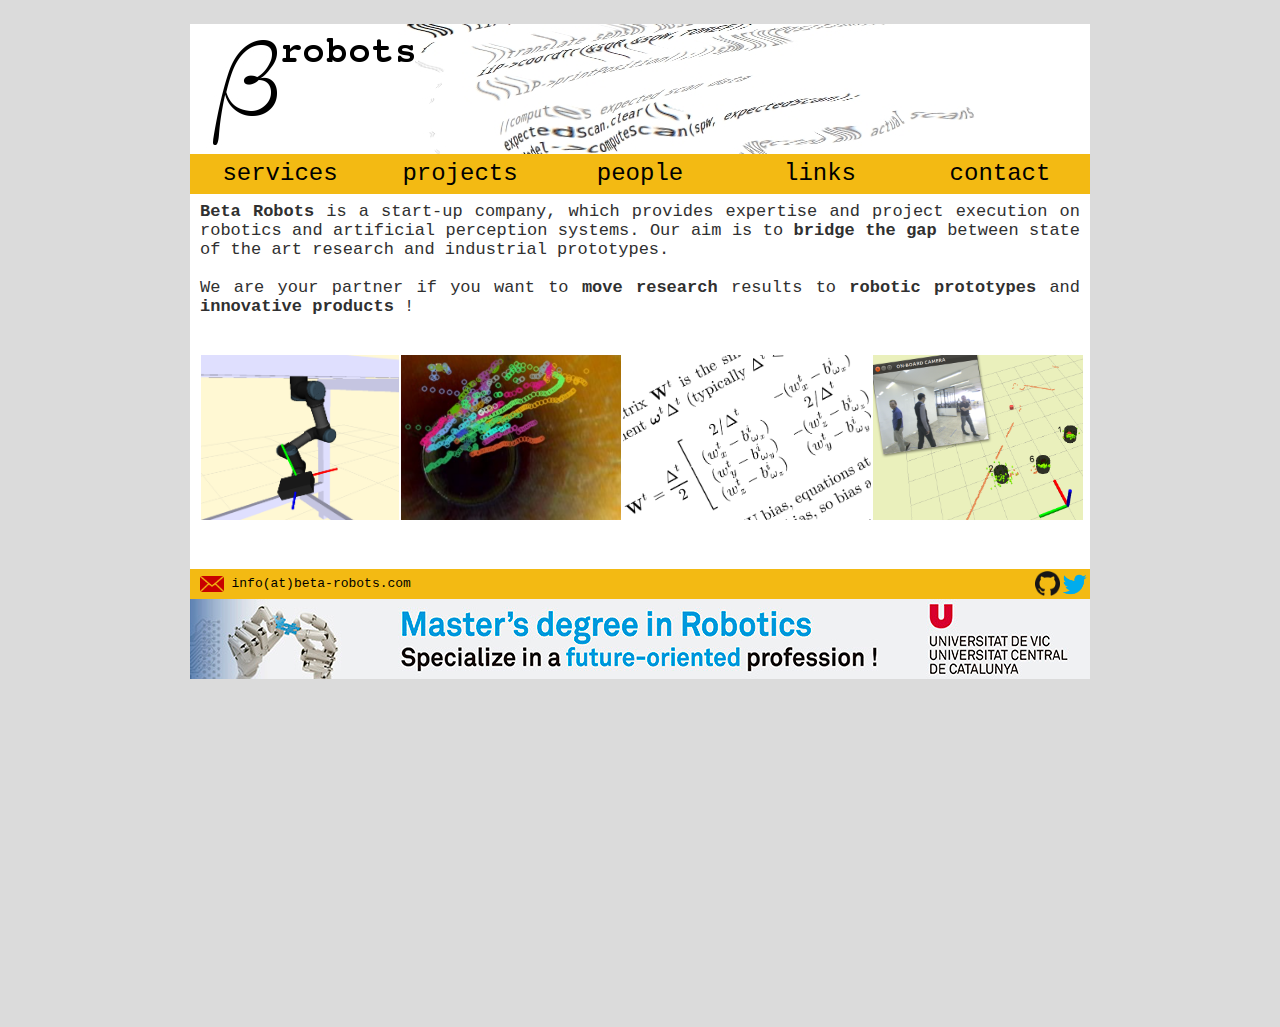
<file: index.html>
<head>
  <meta http-equiv="Content-Type" content="text/html; charset=iso-8859-1">
  <meta NAME="Description" 
        CONTENT="Beta Robots is a start-up company, which provides expertise and project execution on mobile robotics and artificial perception systems.">
  <meta NAME="KEYWORDS" 
        CONTENT="beta robots,robot,robots,robotics,research,inertial sensors,computer vision,localization,sewer robots,barcelona robots,barcelona robotics,catalunya robots">
  <title>Beta Robots - Home</title>
  <link href="web/css/style.css" rel="stylesheet" type="text/css">
</head>
<body>

<div id="main-wrapper">
<div id="top-wrapper">

<br>
<div id="banner"> 
<!-- <a href="index.html"><img style="width: 900px; height: 130px;" alt="Beta Robots logo" src="web/images/br-header.jpg"></a> -->
<a href="index.html"><img alt="Beta Robots logo" src="web/images/br-header.jpg"></a>
</div>

<div id="nav">
<ul>
      <li><a href="web/services.html">services</a></li>
      <li><a href="web/projects.html">projects</a></li>
      <li><a href="web/people.html">people</a></li>
      <li><a href="web/links.html">links</a></li>
      <li><a href="web/contact.html">contact</a></li>
</ul>
</div>

<div id="wrapper">
<br>
<br>
<b>Beta Robots</b> is a start-up company, which provides expertise and project execution
on robotics and artificial perception systems. Our aim is to <b>bridge the gap</b>
between state of the art research and industrial prototypes.
<br>
<br>
We are your partner if you want to <b>move research</b> results to <b>robotic prototypes</b> and <b>innovative products</b> !
<br>
<br>
<br>
<table>
<tr>
    <td><img style="width: 198px; height: 165px;" alt="ur_rviz" src="web/images/ur_rviz.png"><br></td>
    <td><img style="width: 220px; height: 165px;" alt="pipeTracks" src="web/images/pipeTracks.png"></td>
    <td><img style="width: 248px; height: 165px;" alt="equations" src="web/images/equationLatex.png"><br></td>
<!-- <td><img style="width: 186px; height: 165px;" alt="imuMotion" src="web/images/imuMotion.png"></td> -->
    <td><img style="width: 210px; height: 165px;" alt="peopleTracking" src="web/images/peopleTracking.png"><br></td>
</tr>
</table>
<br>
<!-- <br> -->
<!--<p style="text-align: center;">
We are your partner if you want to move research results to robotic prototypes and innovative products !
</p>-->
<br>
<!--<object id="Player" classid="clsid:22D6F312-B0F6-11D0-94AB-0080C74C7E95">
<param name="showstatusbar" value="1">
<embed src="/home/andreu/gallery/videos/20090226_asyncPF_1.mp4" autostart="false" loop="true" width="650" height="450"/>
</object> -->
</div>

<div id="footer">
<ul>
  <li style="text-align: left;">
        <img style="padding-left: 10px; vertical-align: middle; height: 16px;" src="web/images/mail-icon-3.png">
        info(at)beta-robots.com 
  </li>
  <li style="text-align: right;"> 
<!--    <a href="https://github.com/beta-robots" target="_blank" float="left"> beta-robots</a> -->
<!--    <img style="width: 67px; height:25px; " src="web/images/github_logo.png"> -->
        <a href="https://github.com/beta-robots" target="_blank" float="left"> 
            <img style="margin-top: 2px; height:25px; " src="web/images/github_logo.png">
        </a>      
<!--    <a href="https://twitter.com/btRobots" target="_blank" float="left"> @btRobots</a> -->
<!--    <img style="width: 30px; height:30px; float: right" src="web/images/twitter-bird-light-bgs.png"> -->
        <a href="https://twitter.com/btRobots" target="_blank" float="left">
            <img style="width: 30px; height:30px; float: right" src="web/images/twitter-bird-light-bgs.png">
        </a>
  </li>
</ul>
<a href="http://www.uvic.cat/formacio-continua/en/master/master-robotics" target="_blank" ><img alt="Masters Degree UVIC" src="web/images/banner_master_uvic.jpg"></a>
</div>

</div>
</div>
<br>
<br>
<br>
<br>
<br>
<br>
<br>
<br>
<br>
<br>
<br>
<br>
<br>
<br>
<br>
<br>
<br>
<br>
<br>
<br>
<br>
<br>
<br>
<br>
<br>
<br>
<br>
<br>
<br>
<br>
<br>
<br>

</body>
</html>

<script>
  (function(i,s,o,g,r,a,m){i['GoogleAnalyticsObject']=r;i[r]=i[r]||function(){
  (i[r].q=i[r].q||[]).push(arguments)},i[r].l=1*new Date();a=s.createElement(o),
  m=s.getElementsByTagName(o)[0];a.async=1;a.src=g;m.parentNode.insertBefore(a,m)
  })(window,document,'script','//www.google-analytics.com/analytics.js','ga');

  ga('create', 'UA-46601430-1', 'beta-robots.com');
  ga('send', 'pageview');

</script>
</file>
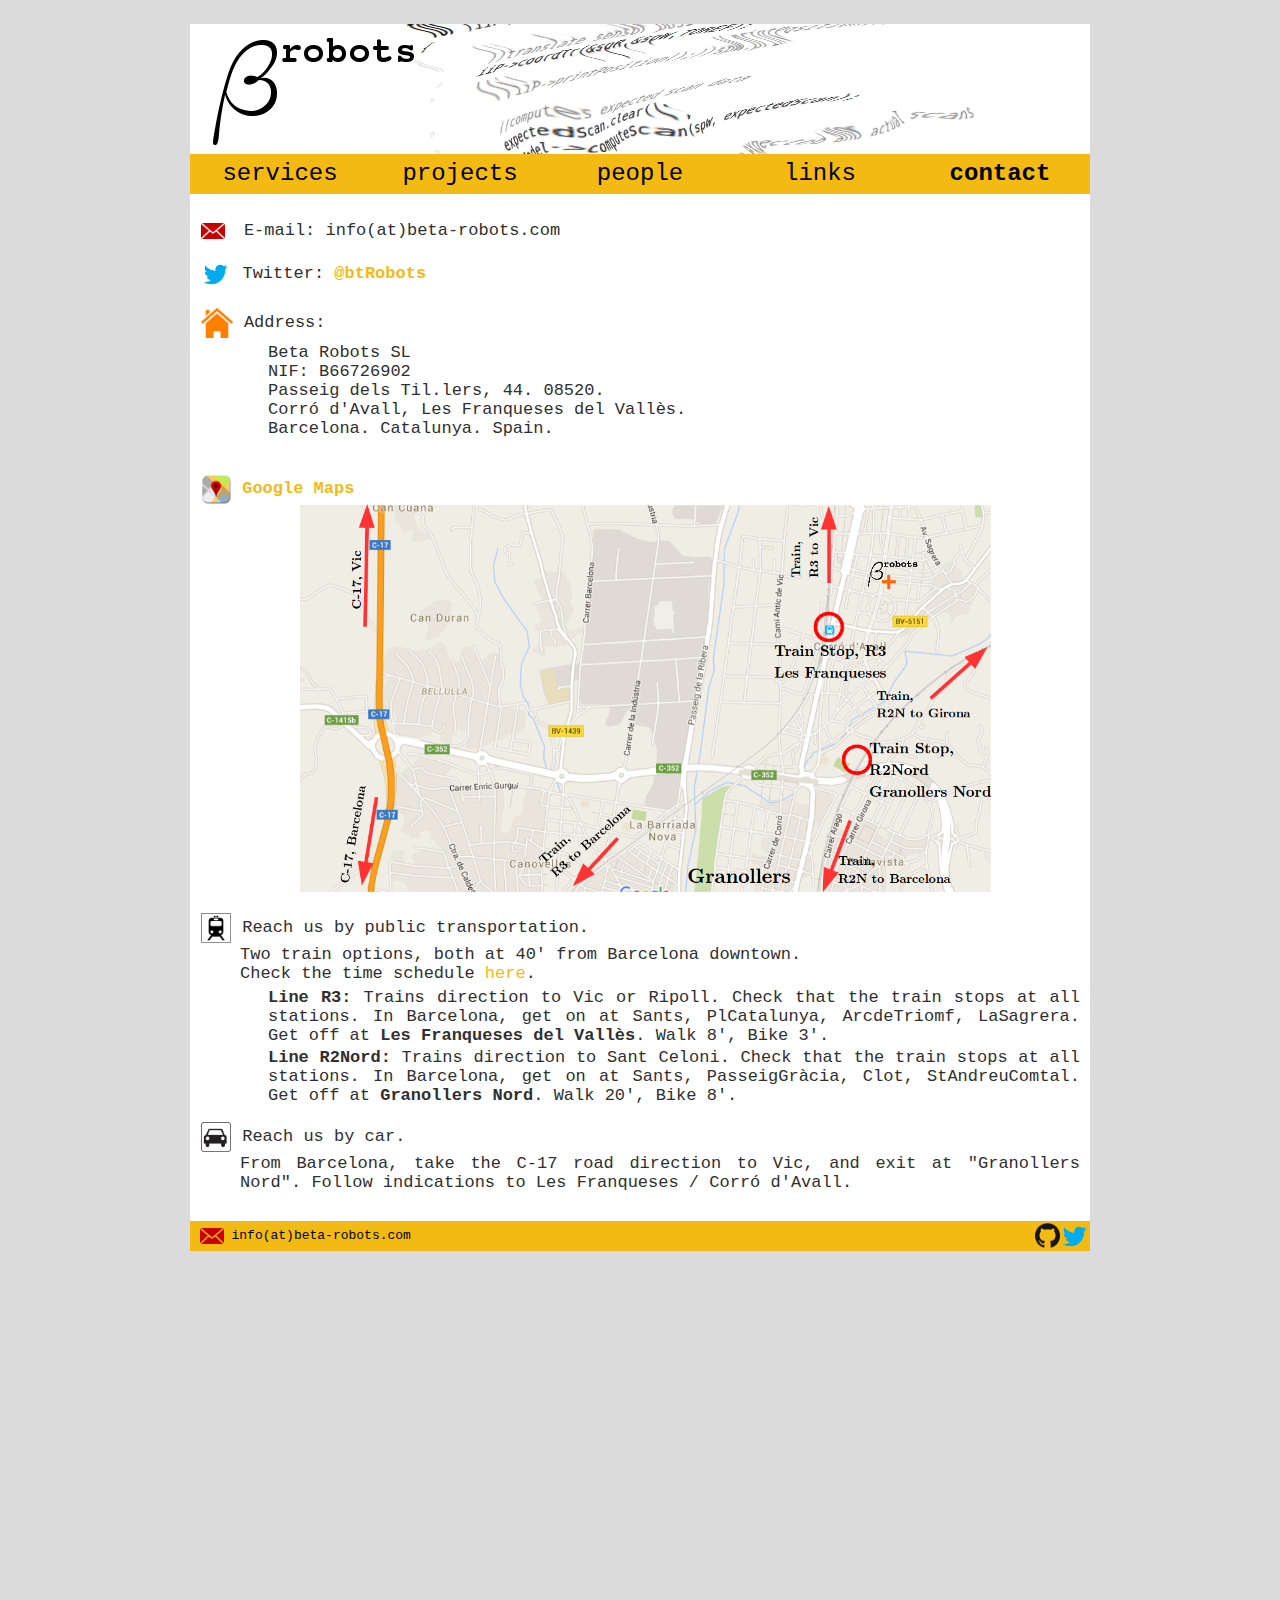
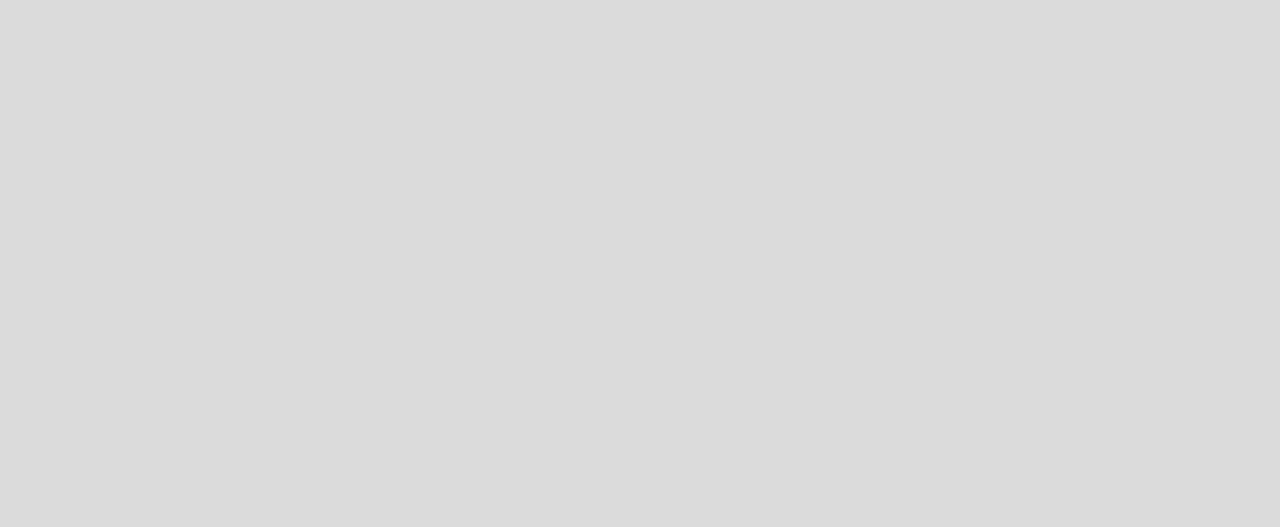
<file: web/contact.html>
<head>
  <meta http-equiv="Content-Type"
 content="text/html; charset=iso-8859-1">
  <title>Beta Robots - Contact</title>
  <link href="css/style.css" rel="stylesheet" type="text/css">
</head>
<body>

<div id="main-wrapper">
<div id="top-wrapper">

<br>
<div id="banner"> 
<a href="../index.html"><img style="width: 900px; height: 130px;" alt="Beta Robots logo" src="images/br-header.jpg"></a>
</div>

<div id="nav">
<ul>
      <li><a href="services.html">services</a></li>
      <li><a href="projects.html">projects</a></li>
      <li><a href="people.html">people</a></li>
      <li><a href="links.html">links</a></li>
      <li><b>contact</b></li>
</ul>
</div>

<div id="wrapper">
<br>

<br>
<br>
<img style="padding-left: 1px; padding-right: 9px; vertical-align: middle; height: 16px;" src="images/mail-icon-3.png">
E-mail: info(at)beta-robots.com

<br>
<br>
<img style="padding-left: 1px; padding-right: 1px; vertical-align: middle; height: 30px;" src="images/twitter-bird-light-bgs.png">
Twitter: <a href="http://twitter.com/btrobots" target="_blank">
<b>@btRobots</b></a>

<br>
<br>
<img style="padding-left: 1px; padding-right: 1px; vertical-align: middle; height: 30px;" src="images/home_icon_orange.png">
Address:
<p style="margin-left: 4em; margin-top: 5px;">
      Beta Robots SL
<br>      
      NIF: B66726902
<br>
      Passeig dels Til.lers, 44. 08520. 
<br>
      Corr&oacute; d'Avall, Les Franqueses del Vall&egrave;s. 
<br>      
      Barcelona. Catalunya. Spain. 
</p>

<br>
<img style="padding-left: 1px; padding-right: 1px; vertical-align: middle; height: 30px;" src="images/map-icon.png">
<a href="https://www.google.es/maps/place/Passeig+dels+Til%C2%B7lers,+44,+08520+Corr%C3%B3+d'Avall,+Barcelona/@41.6319595,2.2901289,15z/data=!4m2!3m1!1s0x12a4c626c1cbf11d:0xa4ca850158a0edf2!6m1!1e1?hl=ca" target="_blank">
<b>Google Maps</b></a>
<br>
<img style="padding-left: 100px; padding-right: 100px; vertical-align: middle; width: 700px;" src="images/gmaps.png">

<!-- reach us by public transportation -->
<br>
<br>
<img style="padding-left: 1px; padding-right: 1px; vertical-align: middle; height: 30px;" src="images/public_transportation.png">
Reach us by public transportation.
<p style="margin-left: 40px; margin-top: 2px; margin-bottom: 0px;">
Two train options, both at 40' from Barcelona downtown.
<br>
Check the time schedule <a href="http://rodalies.gencat.cat/en/index.html" target="_blank">
here</a>.
</p>
<p style="margin-left: 4em; margin-top: 5px; margin-bottom: 0px;">
      <b>Line R3:</b> Trains direction to Vic or Ripoll. Check that the train stops at all stations. 
      In Barcelona, get on at Sants, PlCatalunya, ArcdeTriomf, LaSagrera. Get off at <b>Les Franqueses del Vall&egrave;s</b>. Walk 8', Bike 3'.
</p>
<p style="margin-left: 4em; margin-top: 3px;">
      <b>Line R2Nord:</b> Trains direction to Sant Celoni. Check that the train stops at all stations. 
      In Barcelona, get on at Sants, PasseigGr&agrave;cia, Clot, StAndreuComtal. Get off at <b>Granollers Nord</b>. Walk 20', Bike 8'.
</p>

<!-- reach by car -->
<img style="padding-left: 1px; padding-right: 1px; vertical-align: middle; height: 30px;" src="images/car-icon.jpg">
Reach us by car.
<p style="margin-left: 40px; margin-top: 2px; margin-bottom: 0px;">
From Barcelona, take the C-17 road direction to Vic, and exit at "Granollers Nord". Follow indications to Les Franqueses / Corr&oacute; d'Avall.  
</p>
<br>
</div>

<div id="footer">
<ul>
  <li style="text-align: left;">
        <img style="padding-left: 10px; vertical-align: middle; height: 16px;" src="images/mail-icon-3.png">
        info(at)beta-robots.com 
  </li>
  <li style="text-align: right;"> 
<!--    <a href="https://github.com/beta-robots" target="_blank" float="left"> beta-robots</a> -->
<!--    <img style="width: 67px; height:25px; " src="web/images/github_logo.png"> -->
        <a href="https://github.com/beta-robots" target="_blank" float="left"> 
            <img style="margin-top: 2px; height:25px; " src="images/github_logo.png">
        </a>      
<!--    <a href="https://twitter.com/btRobots" target="_blank" float="left"> @btRobots</a> -->
<!--    <img style="width: 30px; height:30px; float: right" src="web/images/twitter-bird-light-bgs.png"> -->
        <a href="https://twitter.com/btRobots" target="_blank" float="left">
            <img style="width: 30px; height:30px; float: right" src="images/twitter-bird-light-bgs.png">
        </a>
  </li>
</ul>
</div>

</div>
</div>

<br>
<br>
<br>
<br>
<br>
<br>
<br>
<br>
<br>
<br>
<br>
<br>
<br>
<br>
<br>
<br>
<br>
<br>
<br>
<br>
<br>
<br>
<br>
<br>
<br>
<br>
<br>
<br>
<br>
<br>
<br>
<br>

<br>
<br>
<br>
<br>
<br>
<br>
<br>
<br>
<br>
<br>
<br>
<br>
<br>
<br>
<br>
<br>
<br>
<br>
<br>
<br>
<br>
<br>
<br>
<br>
<br>
<br>
<br>
<br>
<br>
<br>
<br>
<br>


</body>
</html>

<script>
  (function(i,s,o,g,r,a,m){i['GoogleAnalyticsObject']=r;i[r]=i[r]||function(){
  (i[r].q=i[r].q||[]).push(arguments)},i[r].l=1*new Date();a=s.createElement(o),
  m=s.getElementsByTagName(o)[0];a.async=1;a.src=g;m.parentNode.insertBefore(a,m)
  })(window,document,'script','//www.google-analytics.com/analytics.js','ga');

  ga('create', 'UA-46601430-1', 'beta-robots.com');
  ga('send', 'pageview');

</script>
</file>
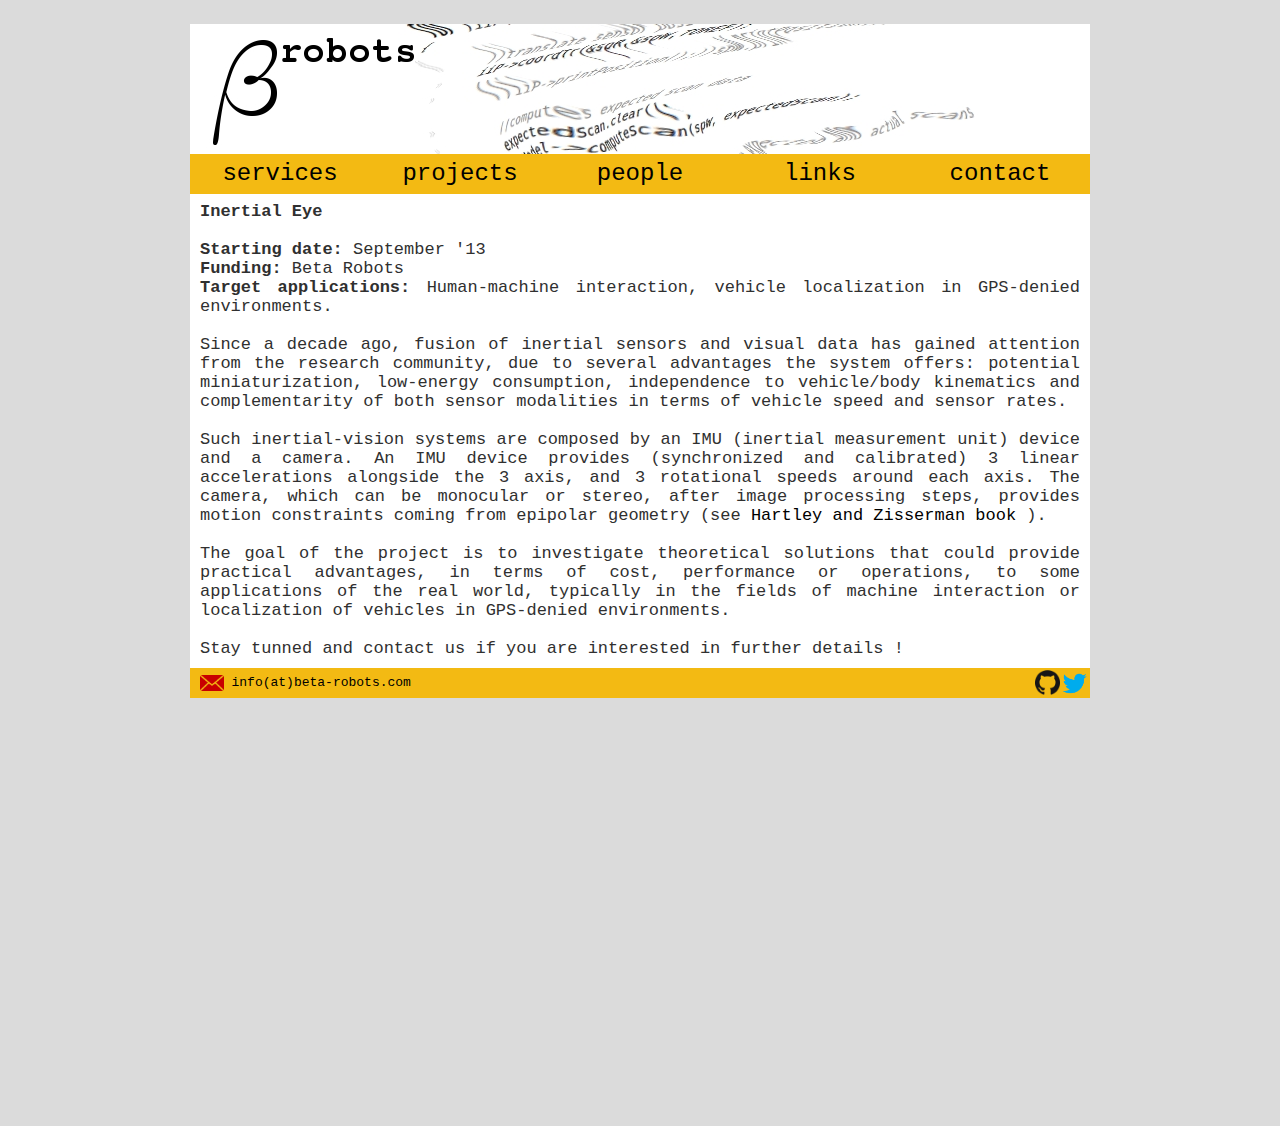
<file: web/inertialEye.html>
<head>
  <meta http-equiv="Content-Type"
 content="text/html; charset=iso-8859-1">
  <title>Beta Robots - Inertial Eye</title>
  <link href="css/style.css" rel="stylesheet" type="text/css">
</head>
<body>

<div id="main-wrapper">
<div id="top-wrapper">

<br>
<div id="banner"> 
<a href="../index.html"><img style="width: 900px; height: 130px;" alt="Beta Robots logo" src="images/br-header.jpg"></a>
</div>

<div id="nav">
<ul>
      <li><a href="services.html">services</a></li>
      <li><a href="projects.html">projects</a></li>
      <li><a href="people.html">people</a></li>
      <li><a href="links.html">links</a></li>
      <li><a href="contact.html">contact</a></li>
</ul>
</div>

<div id="wrapper">
<br>
<br>
<b>Inertial Eye</b>
<br>
<br>
<b>Starting date: </b> September '13
<br>
<b>Funding: </b> Beta Robots
<br>
<b>Target applications: </b> Human-machine interaction, vehicle localization in GPS-denied environments.
<br>
<br>
Since a decade ago, fusion of inertial sensors and visual data has gained attention from the research community, 
due to several advantages the system offers: potential miniaturization, low-energy consumption, 
independence to vehicle/body kinematics and complementarity of both sensor modalities in terms of vehicle speed and
sensor rates. 
<br>
<br>
Such inertial-vision systems are composed by an IMU (inertial measurement unit) device and a camera. 
An IMU device provides (synchronized and calibrated) 3 linear accelerations alongside the 3 axis, 
and 3 rotational speeds around each axis. The camera, which can be monocular or stereo, after image processing steps, 
provides motion constraints coming from epipolar geometry (see  
<a style= "color: #000;text-decoration:none;" href="http://www.robots.ox.ac.uk/~vgg/hzbook" target="_blank">Hartley and Zisserman book</a> ).
<br>
<br>
The goal of the project is to investigate theoretical solutions that could provide practical advantages, in terms of cost, 
performance or operations, to some applications of the real world, typically in the fields of machine interaction or localization
of vehicles in GPS-denied environments.
<br>
<br>
Stay tunned and contact us if you are interested in further details !
</div>

<div id="footer">
<ul>
  <li style="text-align: left;">
        <img style="padding-left: 10px; vertical-align: middle; height: 16px;" src="images/mail-icon-3.png">
        info(at)beta-robots.com 
  </li>
  <li style="text-align: right;"> 
<!--    <a href="https://github.com/beta-robots" target="_blank" float="left"> beta-robots</a> -->
<!--    <img style="width: 67px; height:25px; " src="web/images/github_logo.png"> -->
        <a href="https://github.com/beta-robots" target="_blank" float="left"> 
            <img style="margin-top: 2px; height:25px; " src="images/github_logo.png">
        </a>      
<!--    <a href="https://twitter.com/btRobots" target="_blank" float="left"> @btRobots</a> -->
<!--    <img style="width: 30px; height:30px; float: right" src="web/images/twitter-bird-light-bgs.png"> -->
        <a href="https://twitter.com/btRobots" target="_blank" float="left">
            <img style="width: 30px; height:30px; float: right" src="images/twitter-bird-light-bgs.png">
        </a>
  </li>
</ul>
</div>

</div>
</div>

<br>
<br>
<br>
<br>
<br>
<br>
<br>
<br>
<br>
<br>
<br>
<br>
<br>
<br>
<br>
<br>
<br>
<br>
<br>
<br>
<br>
<br>
<br>
<br>
<br>
<br>
<br>
<br>
<br>
<br>
<br>
<br>


</body>
</html>

<script>
  (function(i,s,o,g,r,a,m){i['GoogleAnalyticsObject']=r;i[r]=i[r]||function(){
  (i[r].q=i[r].q||[]).push(arguments)},i[r].l=1*new Date();a=s.createElement(o),
  m=s.getElementsByTagName(o)[0];a.async=1;a.src=g;m.parentNode.insertBefore(a,m)
  })(window,document,'script','//www.google-analytics.com/analytics.js','ga');

  ga('create', 'UA-46601430-1', 'beta-robots.com');
  ga('send', 'pageview');

</script>
</file>
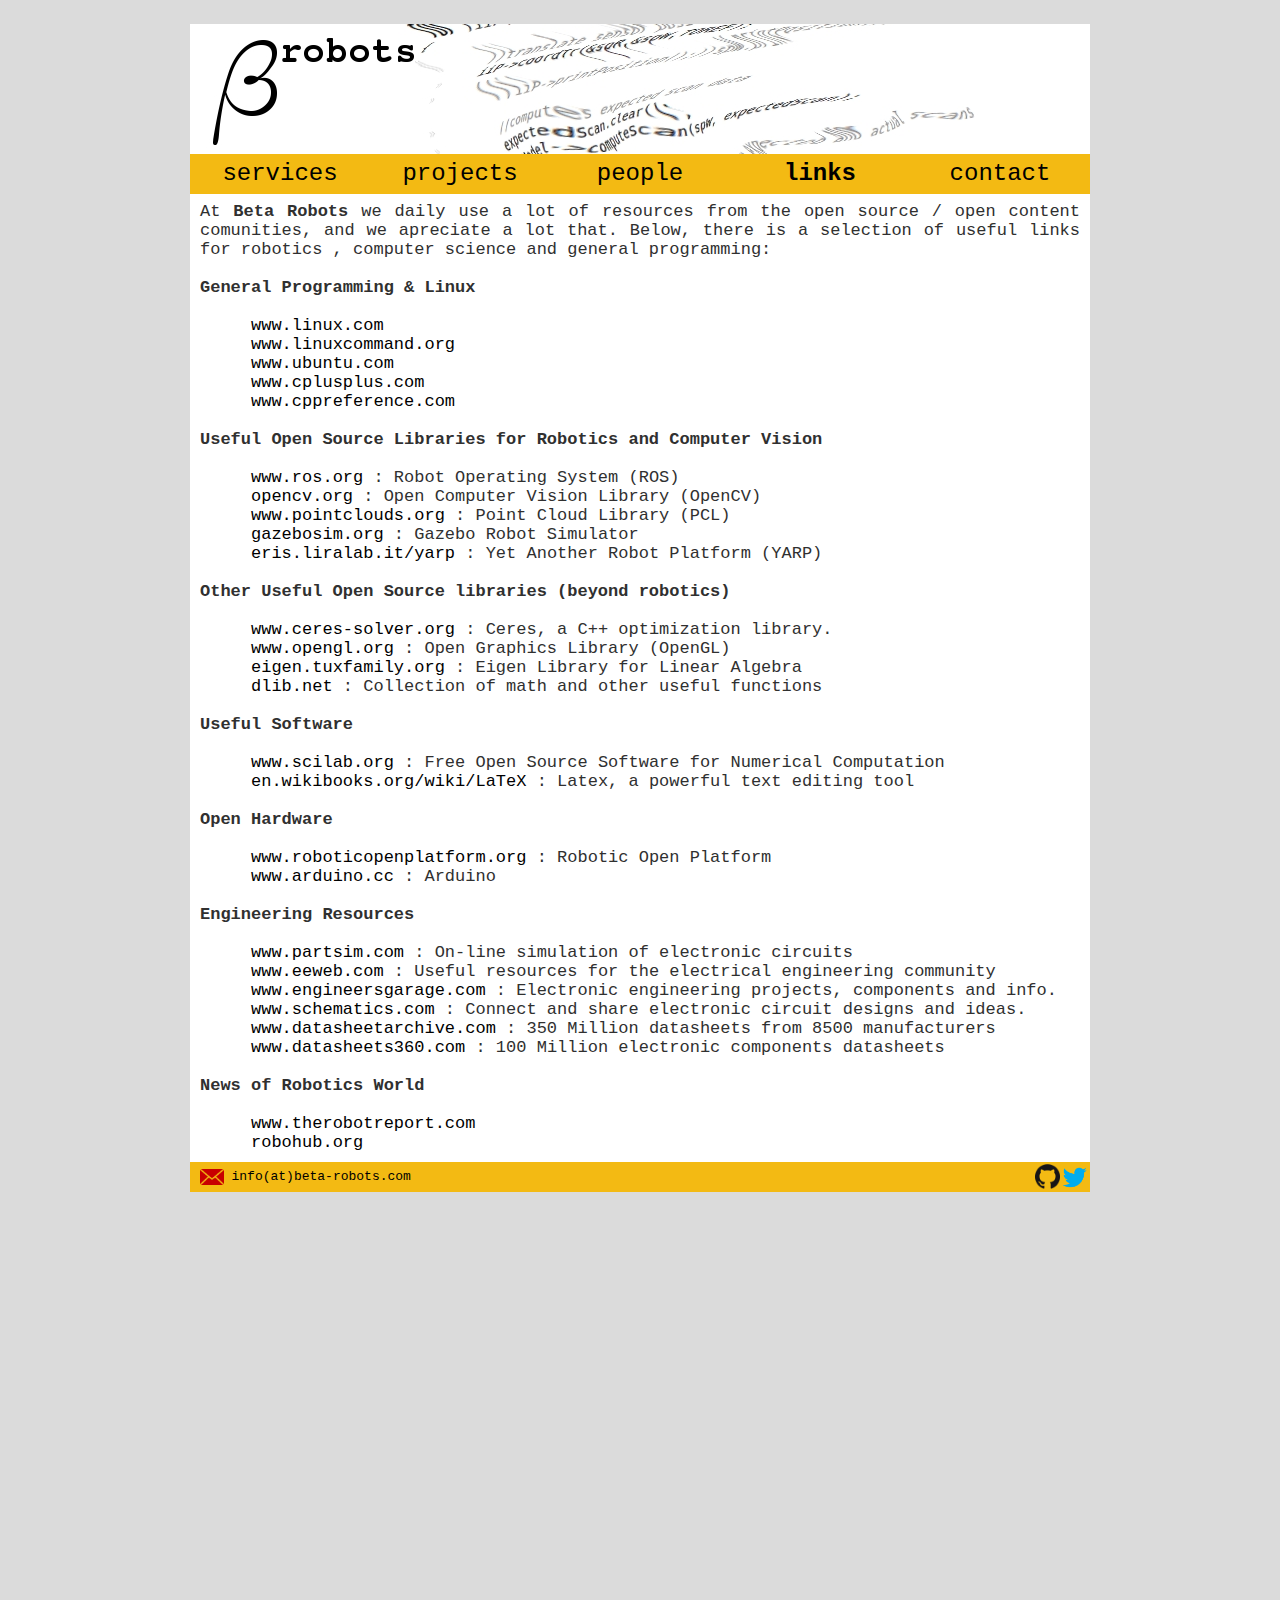
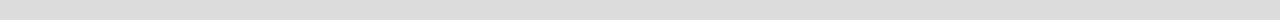
<file: web/links.html>
<head>
  <meta http-equiv="Content-Type"
 content="text/html; charset=iso-8859-1">
  <title>Beta Robots - Links</title>
  <link href="css/style.css" rel="stylesheet" type="text/css">
</head>
<body>

<div id="main-wrapper">
<div id="top-wrapper">

<br>
<div id="banner"> 
<a href="../index.html"><img style="width: 900px; height: 130px;" alt="Beta Robots logo" src="images/br-header.jpg"></a>
</div>

<div id="nav">
<ul>
      <li><a href="services.html">services</a></li>
      <li><a href="projects.html">projects</a></li>
      <li><a href="people.html">people</a></li>
      <li><b>links</b></li>
      <li><a href="contact.html">contact</a></li>
</ul>
</div>

<div id="wrapper">
<br>
<br>
At <b>Beta Robots</b> we daily use a lot of resources from the open source / open content comunities, and we apreciate a lot that.
Below, there is a selection of useful links for robotics , computer science and general programming:
<br>
<br>
<b>General Programming &amp; Linux</b>
<br>
<br>
&nbsp;&nbsp;&nbsp;&nbsp;
<a style= "color: #000;text-decoration:none;" href="http://www.linux.com" target="_blank">
www.linux.com</a>
<br>
&nbsp;&nbsp;&nbsp;&nbsp;
<a style= "color: #000;text-decoration:none;" href="http://www.linuxcommand.org" target="_blank">
www.linuxcommand.org</a>
<br>
&nbsp;&nbsp;&nbsp;&nbsp;
<a style= "color: #000;text-decoration:none;" href="http://www.ubuntu.com" target="_blank">
www.ubuntu.com</a>
<br>
&nbsp;&nbsp;&nbsp;&nbsp;
<a style= "color: #000;text-decoration:none;" href="http://www.cplusplus.com" target="_blank">
www.cplusplus.com</a>
<br>
&nbsp;&nbsp;&nbsp;&nbsp;
<a style= "color: #000;text-decoration:none;" href="http://www.cppreference.com" target="_blank">
www.cppreference.com</a>
<br>
<br>
<b>Useful Open Source Libraries for Robotics and Computer Vision</b>
<br>
<br>
&nbsp;&nbsp;&nbsp;&nbsp;
<a style= "color: #000;text-decoration:none;" href="http://www.ros.org" target="_blank">
www.ros.org</a> : Robot Operating System (ROS)
<br>
&nbsp;&nbsp;&nbsp;&nbsp;
<a style= "color: #000;text-decoration:none;" href="http://opencv.org" target="_blank">
opencv.org</a> : Open Computer Vision Library (OpenCV)
<br>
&nbsp;&nbsp;&nbsp;&nbsp;
<a style= "color: #000;text-decoration:none;" href="http://www.pointclouds.org" target="_blank">
www.pointclouds.org</a> : Point Cloud Library (PCL)
<br>
&nbsp;&nbsp;&nbsp;&nbsp;
<a style= "color: #000;text-decoration:none;" href="http://gazebosim.org" target="_blank">
gazebosim.org</a> : Gazebo Robot Simulator
<br>
&nbsp;&nbsp;&nbsp;&nbsp;
<a style= "color: #000;text-decoration:none;" href="http://eris.liralab.it/yarp" target="_blank">
eris.liralab.it/yarp</a> : Yet Another Robot Platform (YARP)
<br>
<br>
<b>Other Useful Open Source libraries (beyond robotics)</b>
<br>
<br>
&nbsp;&nbsp;&nbsp;&nbsp;
<a style= "color: #000;text-decoration:none;" href="http://www.ceres-solver.org" target="_blank">
www.ceres-solver.org</a> : Ceres, a C++ optimization library. 
<br>
&nbsp;&nbsp;&nbsp;&nbsp;
<a style= "color: #000;text-decoration:none;" href="http://www.opengl.org" target="_blank">
www.opengl.org</a> : Open Graphics Library (OpenGL)
<br>
&nbsp;&nbsp;&nbsp;&nbsp;
<a style= "color: #000;text-decoration:none;" href="http://eigen.tuxfamily.org" target="_blank">
eigen.tuxfamily.org</a> : Eigen Library for Linear Algebra
<br>
&nbsp;&nbsp;&nbsp;&nbsp;
<a style= "color: #000;text-decoration:none;" href="http://dlib.net" target="_blank">
dlib.net</a> : Collection of math and other useful functions
<br>
<br>
<b>Useful Software</b>
<br>
<br>
&nbsp;&nbsp;&nbsp;&nbsp;
<a style= "color: #000;text-decoration:none;" href="http://www.scilab.org" target="_blank">
www.scilab.org</a> : Free Open Source Software for Numerical Computation
<br>
&nbsp;&nbsp;&nbsp;&nbsp;
<a style= "color: #000;text-decoration:none;" href="http://en.wikibooks.org/wiki/LaTeX" target="_blank">
en.wikibooks.org/wiki/LaTeX</a> : Latex, a powerful text editing tool
<br>
<br>
<b>Open Hardware</b>
<br>
<br>
&nbsp;&nbsp;&nbsp;&nbsp;
<a style= "color: #000;text-decoration:none;" href="http://www.roboticopenplatform.org" target="_blank">
www.roboticopenplatform.org</a> : Robotic Open Platform
<br>
&nbsp;&nbsp;&nbsp;&nbsp;
<a style= "color: #000;text-decoration:none;" href="http://www.arduino.cc" target="_blank">
www.arduino.cc</a> : Arduino
<br>
<br>
<b>Engineering Resources</b>
<br>
<br>
&nbsp;&nbsp;&nbsp;&nbsp;
<a style= "color: #000;text-decoration:none;" href="http://www.partsim.com" target="_blank">
www.partsim.com</a> : On-line simulation of electronic circuits
<br>
&nbsp;&nbsp;&nbsp;&nbsp;
<a style= "color: #000;text-decoration:none;" href="http://www.eeweb.com/" target="_blank">
www.eeweb.com</a> : Useful resources for the electrical engineering community
<br>
&nbsp;&nbsp;&nbsp;&nbsp;
<a style= "color: #000;text-decoration:none;" href="http://www.engineersgarage.com" target="_blank">
www.engineersgarage.com</a> : Electronic engineering projects, components and info.
<br>
&nbsp;&nbsp;&nbsp;&nbsp;
<a style= "color: #000;text-decoration:none;" href="http://www.schematics.com " target="_blank">
www.schematics.com</a> : Connect and share electronic circuit designs and ideas.
<br>
&nbsp;&nbsp;&nbsp;&nbsp;
<a style= "color: #000;text-decoration:none;" href="http://www.datasheetarchive.com/" target="_blank">
www.datasheetarchive.com</a> : 350 Million datasheets from 8500 manufacturers
<br>
&nbsp;&nbsp;&nbsp;&nbsp;
<a style= "color: #000;text-decoration:none;" href="http://www.datasheets360.com" target="_blank">
www.datasheets360.com</a> : 100 Million electronic components datasheets
<br>
<br>
<b>News of Robotics World</b>
<br>
<br>
&nbsp;&nbsp;&nbsp;&nbsp;
<a style= "color: #000;text-decoration:none;" href="http://www.therobotreport.com" target="_blank">
www.therobotreport.com</a>
<br>
&nbsp;&nbsp;&nbsp;&nbsp;
<a style= "color: #000;text-decoration:none;" href="http://robohub.org/" target="_blank">
robohub.org</a>
<br>
<!--&nbsp;&nbsp;&nbsp;&nbsp;
<a style= "color: #000;text-decoration:none;" href="http://www.robotics-presscenter.eu/" target="_blank">
www.robotics-presscenter.eu</a>
<br>-->

</div>

<div id="footer">
<ul>
  <li style="text-align: left;">
        <img style="padding-left: 10px; vertical-align: middle; height: 16px;" src="images/mail-icon-3.png">
        info(at)beta-robots.com 
  </li>
  <li style="text-align: right;"> 
<!--    <a href="https://github.com/beta-robots" target="_blank" float="left"> beta-robots</a> -->
<!--    <img style="width: 67px; height:25px; " src="web/images/github_logo.png"> -->
        <a href="https://github.com/beta-robots" target="_blank" float="left"> 
            <img style="margin-top: 2px; height:25px; " src="images/github_logo.png">
        </a>      
<!--    <a href="https://twitter.com/btRobots" target="_blank" float="left"> @btRobots</a> -->
<!--    <img style="width: 30px; height:30px; float: right" src="web/images/twitter-bird-light-bgs.png"> -->
        <a href="https://twitter.com/btRobots" target="_blank" float="left">
            <img style="width: 30px; height:30px; float: right" src="images/twitter-bird-light-bgs.png">
        </a>
  </li>
</ul>
</div>

</div>
</div>

<br>
<br>
<br>
<br>
<br>
<br>
<br>
<br>
<br>
<br>
<br>
<br>
<br>
<br>
<br>
<br>
<br>
<br>
<br>
<br>
<br>
<br>
<br>
<br>
<br>
<br>
<br>
<br>
<br>
<br>
<br>
<br>

</body>
</html>

<script>
  (function(i,s,o,g,r,a,m){i['GoogleAnalyticsObject']=r;i[r]=i[r]||function(){
  (i[r].q=i[r].q||[]).push(arguments)},i[r].l=1*new Date();a=s.createElement(o),
  m=s.getElementsByTagName(o)[0];a.async=1;a.src=g;m.parentNode.insertBefore(a,m)
  })(window,document,'script','//www.google-analytics.com/analytics.js','ga');

  ga('create', 'UA-46601430-1', 'beta-robots.com');
  ga('send', 'pageview');

</script>
</file>
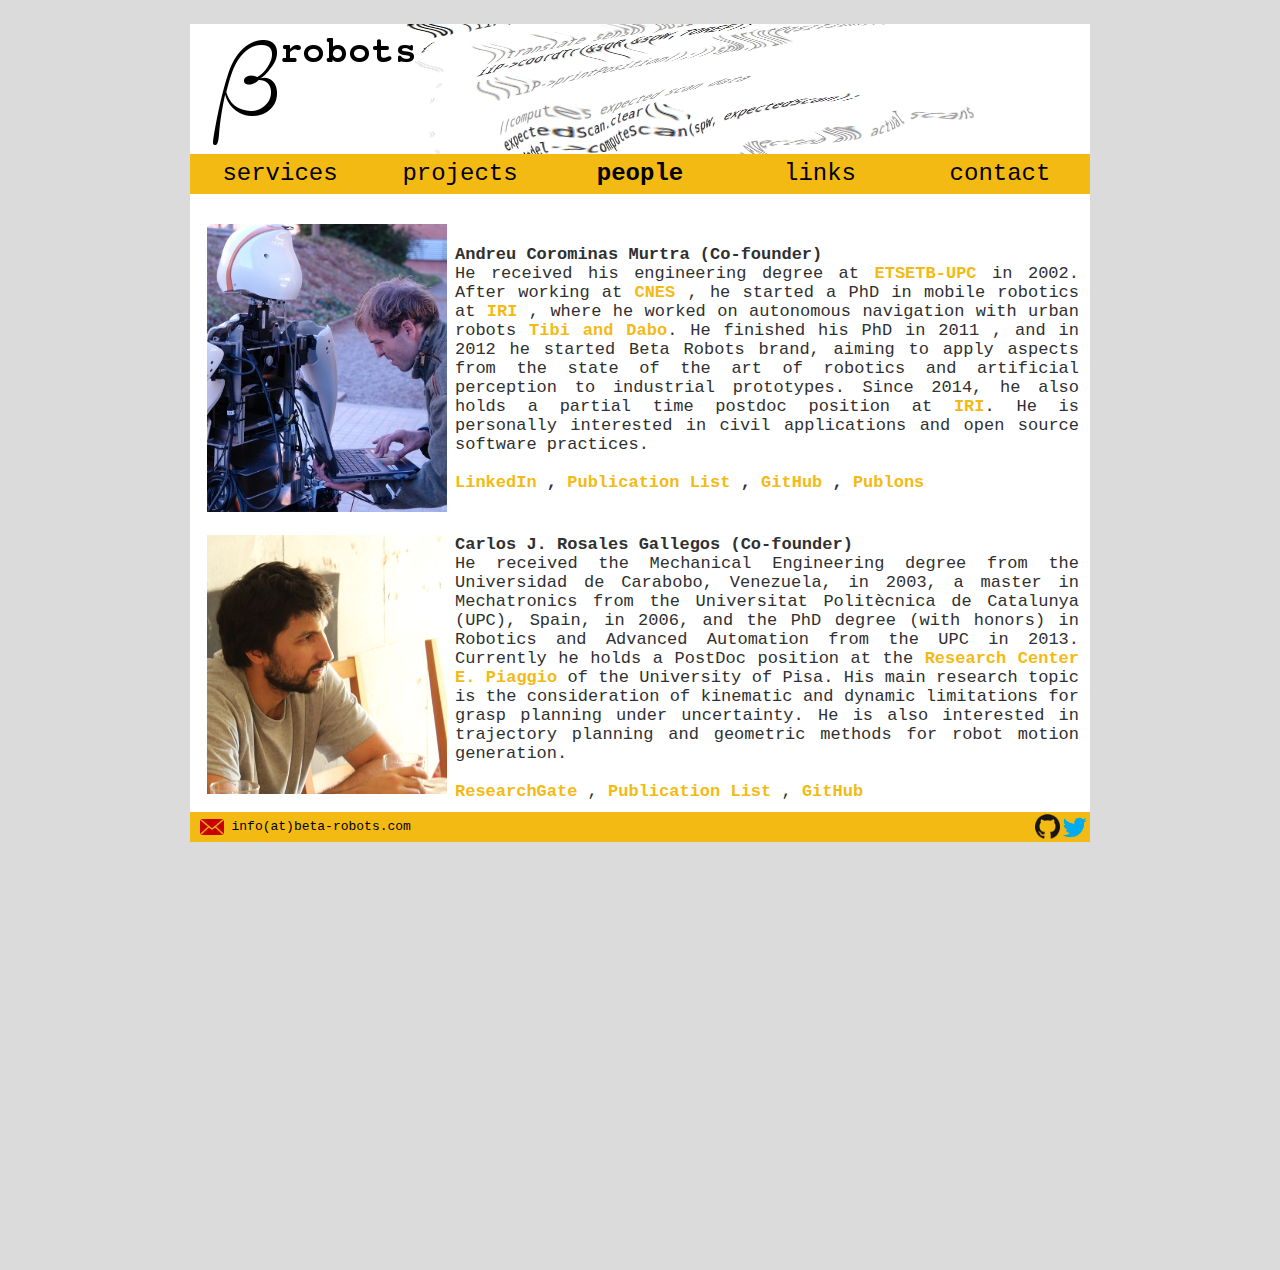
<file: web/people.html>
<head>
  <meta http-equiv="Content-Type"
 content="text/html; charset=iso-8859-1">
  <title>Beta Robots - People</title>
  <link href="css/style.css" rel="stylesheet" type="text/css">
</head>
<body>

<div id="main-wrapper">
<div id="top-wrapper">

<br>
<div id="banner"> 
<a href="../index.html"><img style="width: 900px; height: 130px;" alt="Beta Robots logo" src="images/br-header.jpg"></a>
</div>

<div id="nav">
<ul>
      <li><a href="services.html">services</a></li>
      <li><a href="projects.html">projects</a></li>
      <li><b>people</b></li>
      <li><a href="links.html">links</a></li>
      <li><a href="contact.html">contact</a></li>
</ul>
</div>

<div id="wrapper">
<br>
<br>
<table>
<tr>
    <td>
        <br>
    </td>
</tr>
<tr>
        <td 
        style="vertical-align: top;"><img style="width: 240px; height: 288px; margin: 0 6;" alt="" src="images/andreu.jpg">
        </td>
        <td>
        <b>Andreu Corominas Murtra (Co-founder)</b>
        <br>
        He received his engineering degree at
        <a href="http://www.etsetb.upc.edu" target="_blank"><b>ETSETB-UPC</b></a>
        in 2002. After working at
        <a href="http://www.cnes.fr" target="_blank"><b>CNES</b></a>
        , he started a PhD in mobile robotics at
        <a href="http://www.iri.upc.edu" target="_blank"><b>IRI</b></a>
        , where he worked on autonomous navigation with urban robots
        <a href="http://www.youtube.com/watch?v=FFZtNj6ZO3Y&amp;list=PLCA238CC787C124F0&amp;index=2&amp;feature=plpp_video"
           target="_blank"><b>Tibi and Dabo</b></a>. 
        He finished his PhD in 2011 , and in 2012 he started Beta Robots brand, aiming to apply aspects 
        from the state of the art of robotics and artificial perception to industrial prototypes. 
        Since 2014, he also holds a partial time postdoc position at 
        <a href="http://www.iri.upc.edu/people/acoromin/" target="_blank"><b>IRI</b></a>.
        He is personally interested in civil applications and open source software practices.
        <br>
        <br>
          
        <a href="http://es.linkedin.com/in/andreucorominasmurtra" target="_blank"><b>LinkedIn<b></a>
        ,
        <a href="publicationsAcm.html" target="_blank"><b>Publication List</b></a> 
        ,         
        <a href="https://github.com/andreucm" target="_blank"><b>GitHub<b></a>
        , 
        <a href="https://publons.com/a/525665" target="_blank"><b>Publons<b></a>
        </td>
</tr>
<tr>
    <td>
        <br>
    </td>
</tr>
<tr>
        <td 
        style="vertical-align: top;"><img style="width: 240px; margin: 0 6;" alt="" src="images/carlos.png">
        </td>

        <td>
        <b>Carlos J. Rosales Gallegos (Co-founder)</b>
        <br>
        He received the Mechanical Engineering degree from the Universidad de Carabobo, 
        Venezuela, in 2003, a master in Mechatronics from the Universitat Polit&egrave;cnica de Catalunya (UPC), 
        Spain, in 2006, and the PhD degree (with honors) in Robotics and Advanced Automation from the UPC in 2013. 
        Currently he holds a PostDoc position at the 
        <a href="http://www.centropiaggio.unipi.it/" target="_blank"><b>Research Center E. Piaggio</b></a>
         of the University of Pisa.
        His main research topic is the consideration of kinematic and dynamic limitations for grasp planning 
        under uncertainty. He is also interested in trajectory planning and geometric methods for robot motion 
        generation.
        <br>
        <br>
        <a href="http://www.researchgate.net/profile/Carlos_Rosales_Gallegos" target="_blank"><b>ResearchGate</b></a> 
        , 
        <a href="http://www.citeulike.org/user/cjrosales/publications" target="_blank"><b>Publication List</b></a> 
        ,
        <a href="https://github.com/carlosjoserg" target="_blank"><b>GitHub<b></a>                
        </td>
</tr>

</table>
</div>

<div id="footer">
<ul>
  <li style="text-align: left;">
        <img style="padding-left: 10px; vertical-align: middle; height: 16px;" src="images/mail-icon-3.png">
        info(at)beta-robots.com 
  </li>
  <li style="text-align: right;"> 
<!--    <a href="https://github.com/beta-robots" target="_blank" float="left"> beta-robots</a> -->
<!--    <img style="width: 67px; height:25px; " src="web/images/github_logo.png"> -->
        <a href="https://github.com/beta-robots" target="_blank" float="left"> 
            <img style="margin-top: 2px; height:25px; " src="images/github_logo.png">
        </a>      
<!--    <a href="https://twitter.com/btRobots" target="_blank" float="left"> @btRobots</a> -->
<!--    <img style="width: 30px; height:30px; float: right" src="web/images/twitter-bird-light-bgs.png"> -->
        <a href="https://twitter.com/btRobots" target="_blank" float="left">
            <img style="width: 30px; height:30px; float: right" src="images/twitter-bird-light-bgs.png">
        </a>
  </li>
</ul>
</div>

</div>
</div>

<br>
<br>
<br>
<br>
<br>
<br>
<br>
<br>
<br>
<br>
<br>
<br>
<br>
<br>
<br>
<br>
<br>
<br>
<br>
<br>
<br>
<br>
<br>
<br>
<br>
<br>
<br>
<br>
<br>
<br>
<br>
<br>


</body>
</html>

<script>
  (function(i,s,o,g,r,a,m){i['GoogleAnalyticsObject']=r;i[r]=i[r]||function(){
  (i[r].q=i[r].q||[]).push(arguments)},i[r].l=1*new Date();a=s.createElement(o),
  m=s.getElementsByTagName(o)[0];a.async=1;a.src=g;m.parentNode.insertBefore(a,m)
  })(window,document,'script','//www.google-analytics.com/analytics.js','ga');

  ga('create', 'UA-46601430-1', 'beta-robots.com');
  ga('send', 'pageview');

</script>
</file>
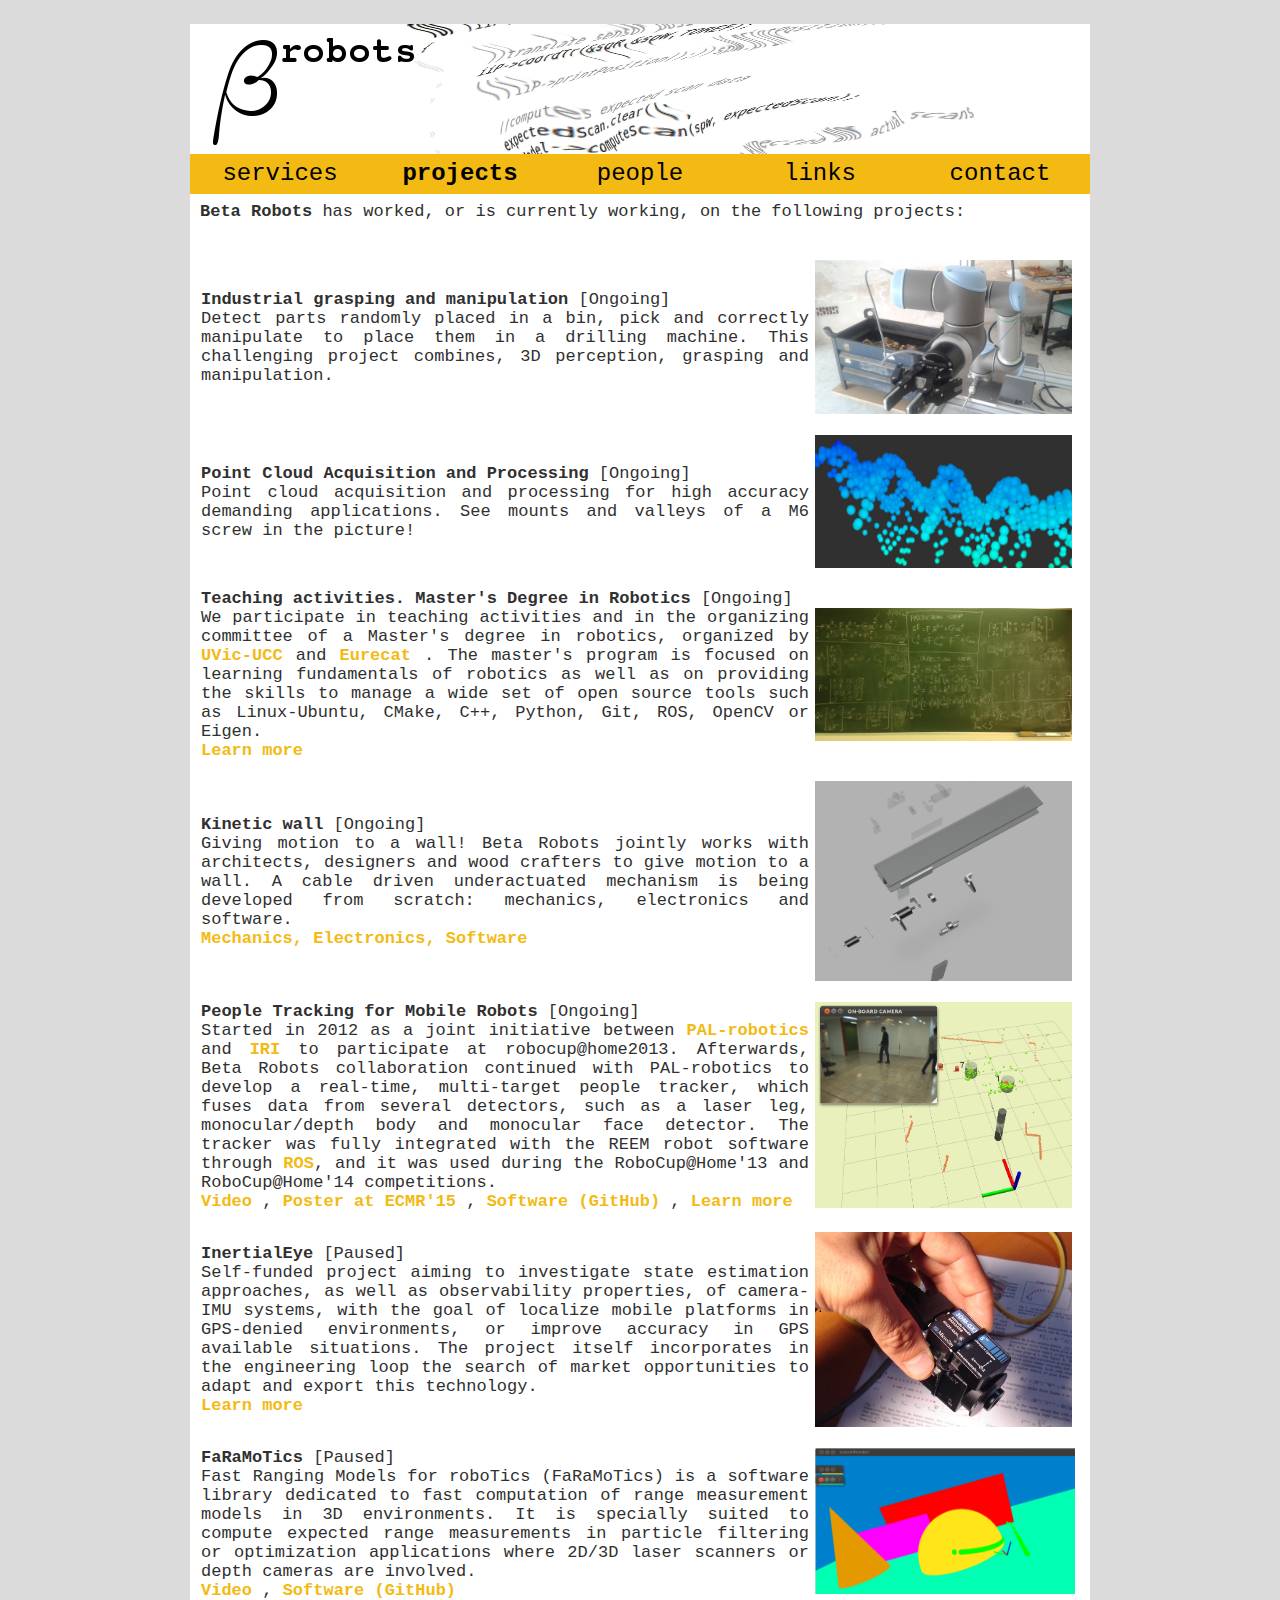
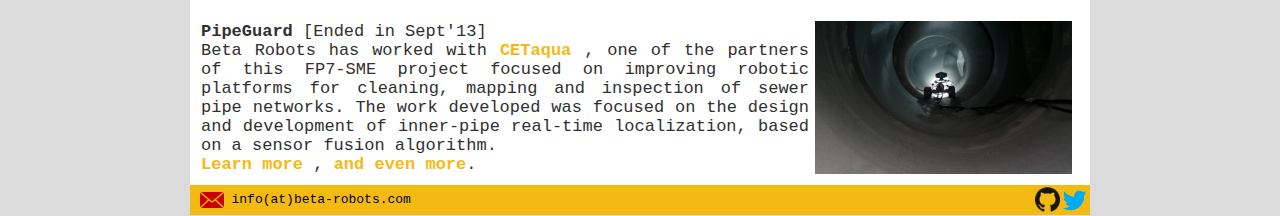
<file: web/projects.html>
<head>
  <meta http-equiv="Content-Type"
 content="text/html; charset=iso-8859-1">
  <title>Beta Robots - Projects</title>
  <link href="css/style.css" rel="stylesheet" type="text/css">
</head>
<body>

<div id="main-wrapper">
<div id="top-wrapper">

<br>
<div id="banner"> 
<a href="../index.html"><img style="width: 900px; height: 130px;" alt="Beta Robots logo" src="images/br-header.jpg"></a>
</div>

<div id="nav">
<ul>
      <li><a href="services.html">services</a></li>
      <li><b>projects</b></li>
      <li><a href="people.html">people</a></li>
      <li><a href="links.html">links</a></li>
      <li><a href="contact.html">contact</a></li>
</ul>
</div>

<div id="wrapper">
<br>
<br>
<b>Beta Robots</b> has worked, or is currently working, on the following projects:
<br>
<br>
<table>
<tr>
      <td>
      <br>
      <b>Industrial grasping and manipulation</b></a> [Ongoing]
      <br>
        Detect parts randomly placed in a bin, pick and correctly manipulate to place them in a drilling machine.
        This challenging project combines, 3D perception, grasping and manipulation. 
      <br>
      </td>
      <td style="vertical-align: top;">
      <br>
      <img style="width: 257px; height: 154px; margin: 0 4;" src="images/arm_gripper_LQ.jpg">
      </td>
</tr>
<tr>
      <td>
      <br>
      <b>Point Cloud Acquisition and Processing</b></a> [Ongoing]
      <br>
        Point cloud acquisition and processing for high accuracy demanding applications. See mounts and valleys 
        of a M6 screw in the picture!
      <br>
      </td>
      <td style="vertical-align: top;">
      <br>
      <img style="width: 257px; height: 133px; margin: 0 4;" src="images/pcl_M6screw.png">
      </td>
</tr>
<tr>
      <td>
      <br>
      <b>Teaching activities. Master's Degree in Robotics</b></a> [Ongoing]
      <br>
      We participate in teaching activities and in the organizing committee 
      of a Master's degree in robotics, organized by 
      <a href="http://www.uvic.cat" target="_blank"><b>UVic-UCC</b></a>
      and 
      <a href="http://www.eurecat.org" target="_blank"><b>Eurecat</b></a>
      . The master's program is focused on
      learning fundamentals of robotics as well as on providing 
      the skills to manage a wide set of open source
      tools such as Linux-Ubuntu, CMake, C++, Python, Git, ROS, OpenCV or Eigen.
      <br>
      <a href="http://www.uvic.cat/formacio-continua/en/master/master-robotics" target="_blank"><b>Learn more</b></a>
      </td>
      <td style="vertical-align: top;">
      <br>
      <br>
      <img style="width: 257px; height: 133px; margin: 0 4;" src="images/blackboard2.jpg">
      </td>
</tr>
<tr>
      <td>
      <br>
      <b>Kinetic wall</b></a> [Ongoing]
      <br>
        Giving motion to a wall! Beta Robots jointly works with architects, designers and wood crafters to 
        give motion to a wall. A cable driven underactuated mechanism is being developed from scratch: mechanics, 
        electronics and software. 
      <br>
      <a href="https://myhub.autodesk360.com/ue2979c7f/g/shares/SHabee1QT1a327cf2b7a8aae6d6e7a079a69" target="_blank"><b>Mechanics,</b></a>
      <a href="http:" target="_blank"><b>Electronics,</b></a>
      <a href="https://github.com/beta-robots/alkimia_arduino" target="_blank"><b>Software</b></a>
      </td>
      <td style="vertical-align: top;">
      <br>
      <img style="width: 257px; height: 200px; margin: 0 4;" src="images/alkimia_fin_explosion.png">
      </td>
</tr>
<tr>
      <td>
      <br>
      <b>People Tracking for Mobile Robots</b></a> [Ongoing]
      <br>
      Started in 2012 as a joint initiative between 
      <a href="http://www.pal-robotics.com/" target="_blank"><b>PAL-robotics</b></a>
      and 
      <a href="http://www.iri.upc.edu/" target="_blank"><b>IRI</b></a>
      to participate at robocup@home2013. 
      Afterwards, Beta Robots collaboration continued with PAL-robotics to develop a real-time, multi-target people tracker, which fuses data from several detectors, such as a 
      laser leg, monocular/depth body and monocular face detector. The tracker was fully integrated with the REEM
      robot software through 
      <a href="http://www.ros.org" target="_blank"><b>ROS</b></a>, and it was used
      during the RoboCup@Home'13 and RoboCup@Home'14 competitions.
      <br>
      <a href="https://www.youtube.com/watch?v=CrNyZsCSReM" target="_blank"><b>Video</b></a>
      ,
      <a href="docs/corominas_ecmr15_poster34.pdf" target="_blank"><b>Poster at ECMR'15</b></a>
      ,
      <a href="https://github.com/beta-robots/pipol_tracker/wiki" target="_blank"><b>Software (GitHub)</b></a>
      ,
      <a href="reemATiri.html" target="_blank"><b>Learn more</b></a>
      </td>
      <td style="vertical-align: top;">
      <br>
      <img style="width: 257px; height: 206px; margin: 0 4;" src="images/peopleTracking.jpg">
      </td>
</tr>
<tr>
      <td>
      <br>
      <b>InertialEye</b> [Paused]
      <br>
      Self-funded project aiming to investigate state estimation approaches, as well as observability properties, 
      of camera-IMU systems, with the goal of localize mobile platforms in GPS-denied environments, or improve accuracy in 
      GPS available situations. The project itself incorporates in the engineering loop the search of market opportunities 
      to adapt and export this technology.
      <br>
      <a href="inertialEye.html" target="_blank"><b>Learn more</b></a>
      </td>
      <td style="vertical-align: top;">
      <br>
      <img style="width: 257px; height: 195px; margin: 0 4;" src="images/imuCamera.jpg">
      </td>
</tr>
<tr>
      <td>
      <br>
      <b>FaRaMoTics</b> [Paused]
      <br>
      Fast Ranging Models for roboTics (FaRaMoTics) is a software library dedicated to fast computation of range measurement models in 3D environments. It is specially suited to compute expected range measurements in particle filtering or optimization applications where 2D/3D laser scanners or depth cameras are involved.
      <br>
      <a href="http://youtu.be/3d-mVwh48HM" target="_blank"><b>Video</b></a>
      , 
      <a href="https://github.com/beta-robots/faramotics/wiki" target="_blank"><b>Software (GitHub)</b></a>
      </td>
      </td>
      <td style="vertical-align: top;">
      <br>
      <img style="width: 260px; height: 146px; margin: 0 4;" src="images/faramotics.png">
      </td>
</tr>
<!--
<tr>
      <td>
      <br>
      <b>Three Dee Pointer</b> [Ongoing]
      <br>
      Looking for beta customers and enthousiasted investors to develop a device for friendly and accurate interaction
      with 3D virtual models and environments. Targeted to professionals who want to present 3D content to customers or public.
      The project is in prototyping stage.
      <br>
      <a href="threeDee.html" target="_blank"><b>Learn more</b></a>
      </td>

      </td>
      <td style="vertical-align: top;">
      <br>
      <img style="width: 260px; height: 146px;" src="images/threeDee.png">
      </td>
</tr>
-->
<!--
<tr>
      <td>
      <b>Locant</b> [Ongoing]
      <br>
      <br>
      We are looking for investors and customers who want to participate in this project to bring to the market, 
      in short term, a device allowing accurate trajectory estimation for sewer pipe inspection vehicles. 
      The design concept is to allow mounting such device on-board of common sewer inspection platforms.
      The project is now in prototyping stage.
      <br>
      <a href="locant/index.html" target="_blank"><b>Learn more</b></a>
      </td>
      <td style="vertical-align: top;">
      <img style="width: 260px; height: 194px;" src="images/robotInPipe2.jpg">
      </td>
</tr>
-->
<tr>
      <td>
      <br>
      <b>PipeGuard</b> [Ended in Sept'13]
      <br>
      Beta Robots has worked with
      <a href="http://www.cetaqua.com" target="_blank"><b>CETaqua</b></a> 
      , one of the partners of this FP7-SME project focused on improving robotic platforms for cleaning, mapping and 
      inspection of sewer pipe networks. The work developed was focused on the design and development of 
      inner-pipe real-time localization, based on a sensor fusion algorithm.
      <br>
      <a href="http://www.pipeguard.eu" target="_blank"><b>Learn more</b></a>
      , <a href="http://ieeexplore.ieee.org/xpl/articleDetails.jsp?tp=&arnumber=6556377&url=http%3A%2F%2Fieeexplore.ieee.org%2Fstamp%2Fstamp.jsp%3Ftp%3D%26arnumber%3D6556377" target="_blank"><b>and even more</b></a>.
      </td>
      <td style="vertical-align: top;">
      <br>
      <img style="width: 257px; height: 153px; margin: 0 4;" src="images/robotInPipe.jpg">
      </td>
</tr>
<!--<tr>
      <td>
      <a href="http://robocup.pal-robotics.com/" target="_blank"><b>REEM@IRI</b></a> [Ended in June'13] 
      <b>REEM@IRI</b></a> [Ended in June'13]
      <br>
      <br>
      Joint initiative between 
      <a href="http://www.pal-robotics.com/" target="_blank"><b>PAL-robotics</b></a>
      and 
      <a href="http://www.iri.upc.edu/" target="_blank"><b>IRI</b></a>
      to participate at robocup@home2013. 
      Beta Robots developed a real-time, multi-target, people tracker, based on a particle filter which fuses scanner 
      laser leg detections with visual body and face detections. The tracker was fully integrated with the REEM
      robot software through 
      <a href="http://www.ros.org" target="_blank"><b>ROS</b></a>, and it was used
      during the RoboCup@Home'13 competition.
      <br>
      <a href="reemATiri.html" target="_blank"><b>Learn more</b></a>
      </td>
      <td style="vertical-align: top;">
      <img style="width: 257px; height: 206px;" src="images/peopleTracking.jpg">
      </td>
</tr>-->
</table>
</div>

<div id="footer">
<ul>
  <li style="text-align: left;">
        <img style="padding-left: 10px; vertical-align: middle; height: 16px;" src="images/mail-icon-3.png">
        info(at)beta-robots.com 
  </li>
  <li style="text-align: right;"> 
<!--    <a href="https://github.com/beta-robots" target="_blank" float="left"> beta-robots</a> -->
<!--    <img style="width: 67px; height:25px; " src="web/images/github_logo.png"> -->
        <a href="https://github.com/beta-robots" target="_blank" float="left"> 
            <img style="margin-top: 2px; height:25px; " src="images/github_logo.png">
        </a>      
<!--    <a href="https://twitter.com/btRobots" target="_blank" float="left"> @btRobots</a> -->
<!--    <img style="width: 30px; height:30px; float: right" src="web/images/twitter-bird-light-bgs.png"> -->
        <a href="https://twitter.com/btRobots" target="_blank" float="left">
            <img style="width: 30px; height:30px; float: right" src="images/twitter-bird-light-bgs.png">
        </a>
  </li>
</ul>
</div>

</div>
</div>

</body>
</html>

<script>
  (function(i,s,o,g,r,a,m){i['GoogleAnalyticsObject']=r;i[r]=i[r]||function(){
  (i[r].q=i[r].q||[]).push(arguments)},i[r].l=1*new Date();a=s.createElement(o),
  m=s.getElementsByTagName(o)[0];a.async=1;a.src=g;m.parentNode.insertBefore(a,m)
  })(window,document,'script','//www.google-analytics.com/analytics.js','ga');

  ga('create', 'UA-46601430-1', 'beta-robots.com');
  ga('send', 'pageview');

</script>
</file>
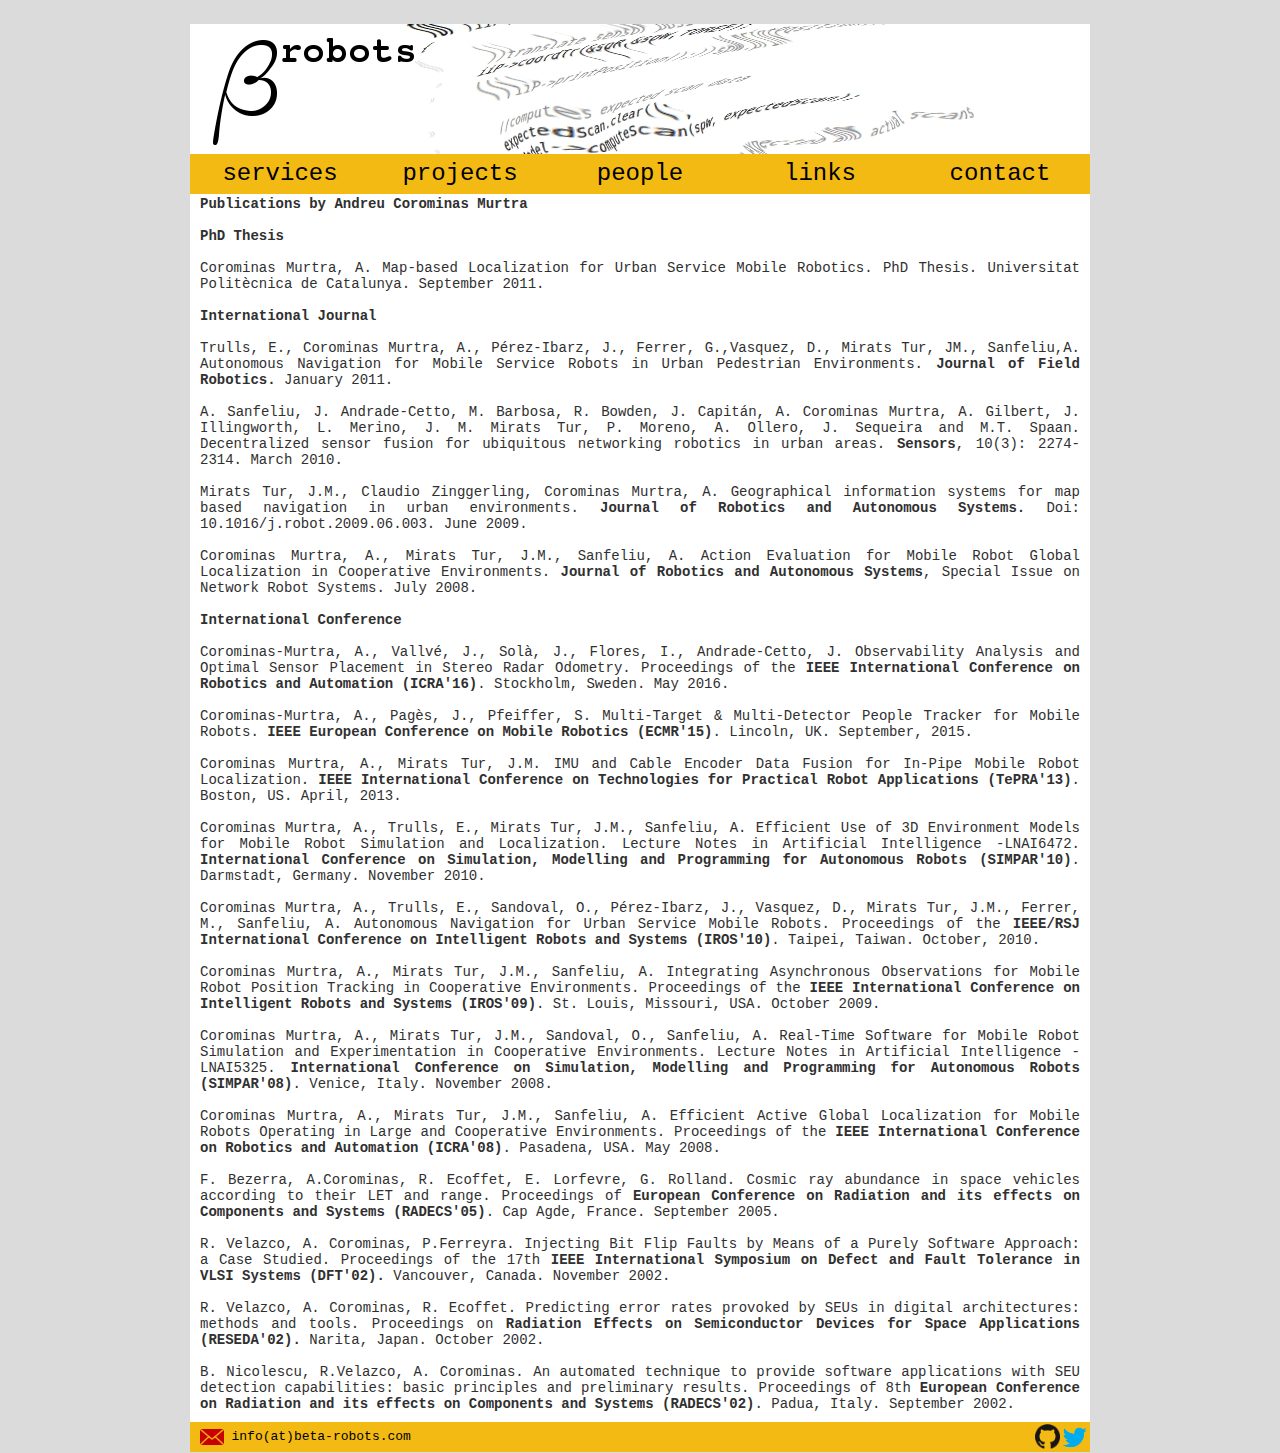
<file: web/publicationsAcm.html>
<head>
  <meta http-equiv="Content-Type"
 content="text/html; charset=iso-8859-1">
  <title>Beta Robots - Publications Andreu Corominas Murtra</title>
  <link href="css/style.css" rel="stylesheet" type="text/css">
</head>
<body>

<div id="main-wrapper">
<div id="top-wrapper">

<br>
<div id="banner"> 
<a href="../index.html"><img style="width: 900px; height: 130px;" alt="Beta Robots logo" src="images/br-header.jpg"></a>
</div>

<div id="nav">
<ul>
      <li><a href="services.html">services</a></li>
      <li><a href="projects.html">projects</a></li>
      <li><a href="people.html">people</a></li>
      <li><a href="links.html">links</a></li>
      <li><a href="contact.html">contact</a></li>
</ul>
</div>

<div id="wrapper" style= "font-size: 14px">
<br>
<br>
<b>Publications by Andreu Corominas Murtra</b>
<br>
<br>
<b>PhD Thesis</b>
<br>
<br>
Corominas Murtra, A. Map-based Localization for Urban Service Mobile Robotics. PhD Thesis. Universitat Polit&egrave;cnica de
Catalunya. September 2011.
<br>
<br>
<b>International Journal</b>
<br>
<br>
Trulls, E., Corominas Murtra, A., P&eacute;rez-Ibarz, J., Ferrer, G.,Vasquez, D., Mirats Tur, JM., Sanfeliu,A. Autonomous
Navigation for Mobile Service Robots in Urban Pedestrian Environments. <b>Journal of Field Robotics.</b> January 2011.
<br>
<br>
A. Sanfeliu, J. Andrade-Cetto, M. Barbosa, R. Bowden, J. Capit&aacute;n, A. Corominas Murtra, A. Gilbert, J. Illingworth, L.
Merino, J. M. Mirats Tur, P. Moreno, A. Ollero, J. Sequeira and M.T. Spaan. Decentralized sensor fusion for ubiquitous networking
robotics in urban areas. <b>Sensors</b>, 10(3): 2274-2314. March 2010.
<br>
<br>
Mirats Tur, J.M., Claudio Zinggerling, Corominas Murtra, A. Geographical information systems for map based navigation in urban
environments. <b>Journal of Robotics and Autonomous Systems.</b> Doi: 10.1016/j.robot.2009.06.003. June 2009. 
<br>
<br>
Corominas Murtra, A., Mirats Tur, J.M., Sanfeliu, A. Action Evaluation for Mobile Robot Global Localization in Cooperative
Environments. <b>Journal of Robotics and Autonomous Systems</b>, Special Issue on Network Robot Systems. July 2008. 
<br>
<br>
<b>International Conference</b>
<br>
<br>
Corominas-Murtra, A., Vallv&eacute;, J., Sol&agrave;, J., Flores, I., Andrade-Cetto, J. Observability Analysis and Optimal Sensor Placement
in Stereo Radar Odometry. Proceedings of the <b>IEEE International Conference on Robotics and Automation (ICRA'16)</b>.
Stockholm, Sweden. May 2016.
<br>
<br>
Corominas-Murtra, A., Pag&egrave;s, J., Pfeiffer, S. Multi-Target & Multi-Detector People Tracker for Mobile Robots.
<b>IEEE European Conference on Mobile Robotics (ECMR'15)</b>. Lincoln, UK. September, 2015.
<br>
<br>
Corominas Murtra, A., Mirats Tur, J.M. IMU and Cable Encoder Data Fusion for In-Pipe Mobile Robot Localization.
<b>IEEE International Conference on Technologies for Practical Robot Applications (TePRA'13)</b>. Boston, US. April, 2013.
<br>
<br>
Corominas Murtra, A., Trulls, E., Mirats Tur, J.M., Sanfeliu, A. Efficient Use of 3D Environment Models for Mobile Robot
Simulation and Localization. Lecture Notes in Artificial Intelligence -LNAI6472. <b>International Conference on Simulation,
Modelling and Programming for Autonomous Robots (SIMPAR'10)</b>. Darmstadt, Germany. November 2010.
<br>
<br>
Corominas Murtra, A., Trulls, E., Sandoval, O., P&eacute;rez-Ibarz, J., Vasquez, D., Mirats Tur, J.M., Ferrer, M., Sanfeliu,
A. Autonomous Navigation for Urban Service Mobile Robots. Proceedings of the <b>IEEE/RSJ International Conference on Intelligent
Robots and Systems (IROS'10)</b>. Taipei, Taiwan. October, 2010.
<br>
<br>
Corominas Murtra, A., Mirats Tur, J.M., Sanfeliu, A. Integrating Asynchronous Observations for Mobile Robot Position Tracking in
Cooperative Environments. Proceedings of the <b>IEEE International Conference on Intelligent Robots and Systems (IROS'09)</b>. St.
Louis, Missouri, USA. October 2009.
<br>
<br>
Corominas Murtra, A., Mirats Tur, J.M., Sandoval, O., Sanfeliu, A. Real-Time Software for Mobile Robot Simulation and
Experimentation in Cooperative Environments. Lecture Notes in Artificial Intelligence -LNAI5325. <b>International Conference on
Simulation, Modelling and Programming for Autonomous Robots (SIMPAR'08)</b>. Venice, Italy. November 2008.
<br>
<br>
Corominas Murtra, A., Mirats Tur, J.M., Sanfeliu, A. Efficient Active Global Localization for Mobile Robots Operating in Large
and Cooperative Environments. Proceedings of the <b>IEEE International Conference on Robotics and Automation (ICRA'08)</b>.
Pasadena, USA. May 2008.
<br>
<br>
F. Bezerra, A.Corominas, R. Ecoffet, E. Lorfevre, G. Rolland. Cosmic ray abundance in space vehicles according to their LET and
range. Proceedings of <b/>European Conference on Radiation and its effects on Components and Systems (RADECS'05)</b>. Cap Agde,
France. September 2005.
<br>
<br>
R. Velazco, A. Corominas, P.Ferreyra. Injecting Bit Flip Faults by Means of a Purely Software Approach: a Case Studied.
Proceedings of the 17th <b>IEEE International Symposium on Defect and Fault Tolerance in VLSI Systems (DFT'02).</b>
Vancouver, Canada. November 2002.
<br>
<br>
R. Velazco, A. Corominas, R. Ecoffet. Predicting error rates provoked by SEUs in digital architectures: methods and tools.
Proceedings on <b>Radiation Effects on Semiconductor Devices for Space Applications (RESEDA'02).</b> Narita, Japan. October 2002.
<br>
<br>
B. Nicolescu, R.Velazco, A. Corominas. An automated technique to provide software applications with SEU detection capabilities:
basic principles and preliminary results. Proceedings of 8th <b>European Conference on Radiation and its effects on Components and
Systems (RADECS'02)</b>. Padua, Italy. September 2002. 

</div>

<div id="footer">
<ul>
  <li style="text-align: left;">
        <img style="padding-left: 10px; vertical-align: middle; height: 16px;" src="images/mail-icon-3.png">
        info(at)beta-robots.com 
  </li>
  <li style="text-align: right;"> 
<!--    <a href="https://github.com/beta-robots" target="_blank" float="left"> beta-robots</a> -->
<!--    <img style="width: 67px; height:25px; " src="web/images/github_logo.png"> -->
        <a href="https://github.com/beta-robots" target="_blank" float="left"> 
            <img style="margin-top: 2px; height:25px; " src="images/github_logo.png">
        </a>      
<!--    <a href="https://twitter.com/btRobots" target="_blank" float="left"> @btRobots</a> -->
<!--    <img style="width: 30px; height:30px; float: right" src="web/images/twitter-bird-light-bgs.png"> -->
        <a href="https://twitter.com/btRobots" target="_blank" float="left">
            <img style="width: 30px; height:30px; float: right" src="images/twitter-bird-light-bgs.png">
        </a>
  </li>
</ul>
</div>

</div>
</div>

</body>
</html>

<script>
  (function(i,s,o,g,r,a,m){i['GoogleAnalyticsObject']=r;i[r]=i[r]||function(){
  (i[r].q=i[r].q||[]).push(arguments)},i[r].l=1*new Date();a=s.createElement(o),
  m=s.getElementsByTagName(o)[0];a.async=1;a.src=g;m.parentNode.insertBefore(a,m)
  })(window,document,'script','//www.google-analytics.com/analytics.js','ga');

  ga('create', 'UA-46601430-1', 'beta-robots.com');
  ga('send', 'pageview');

</script>
</file>
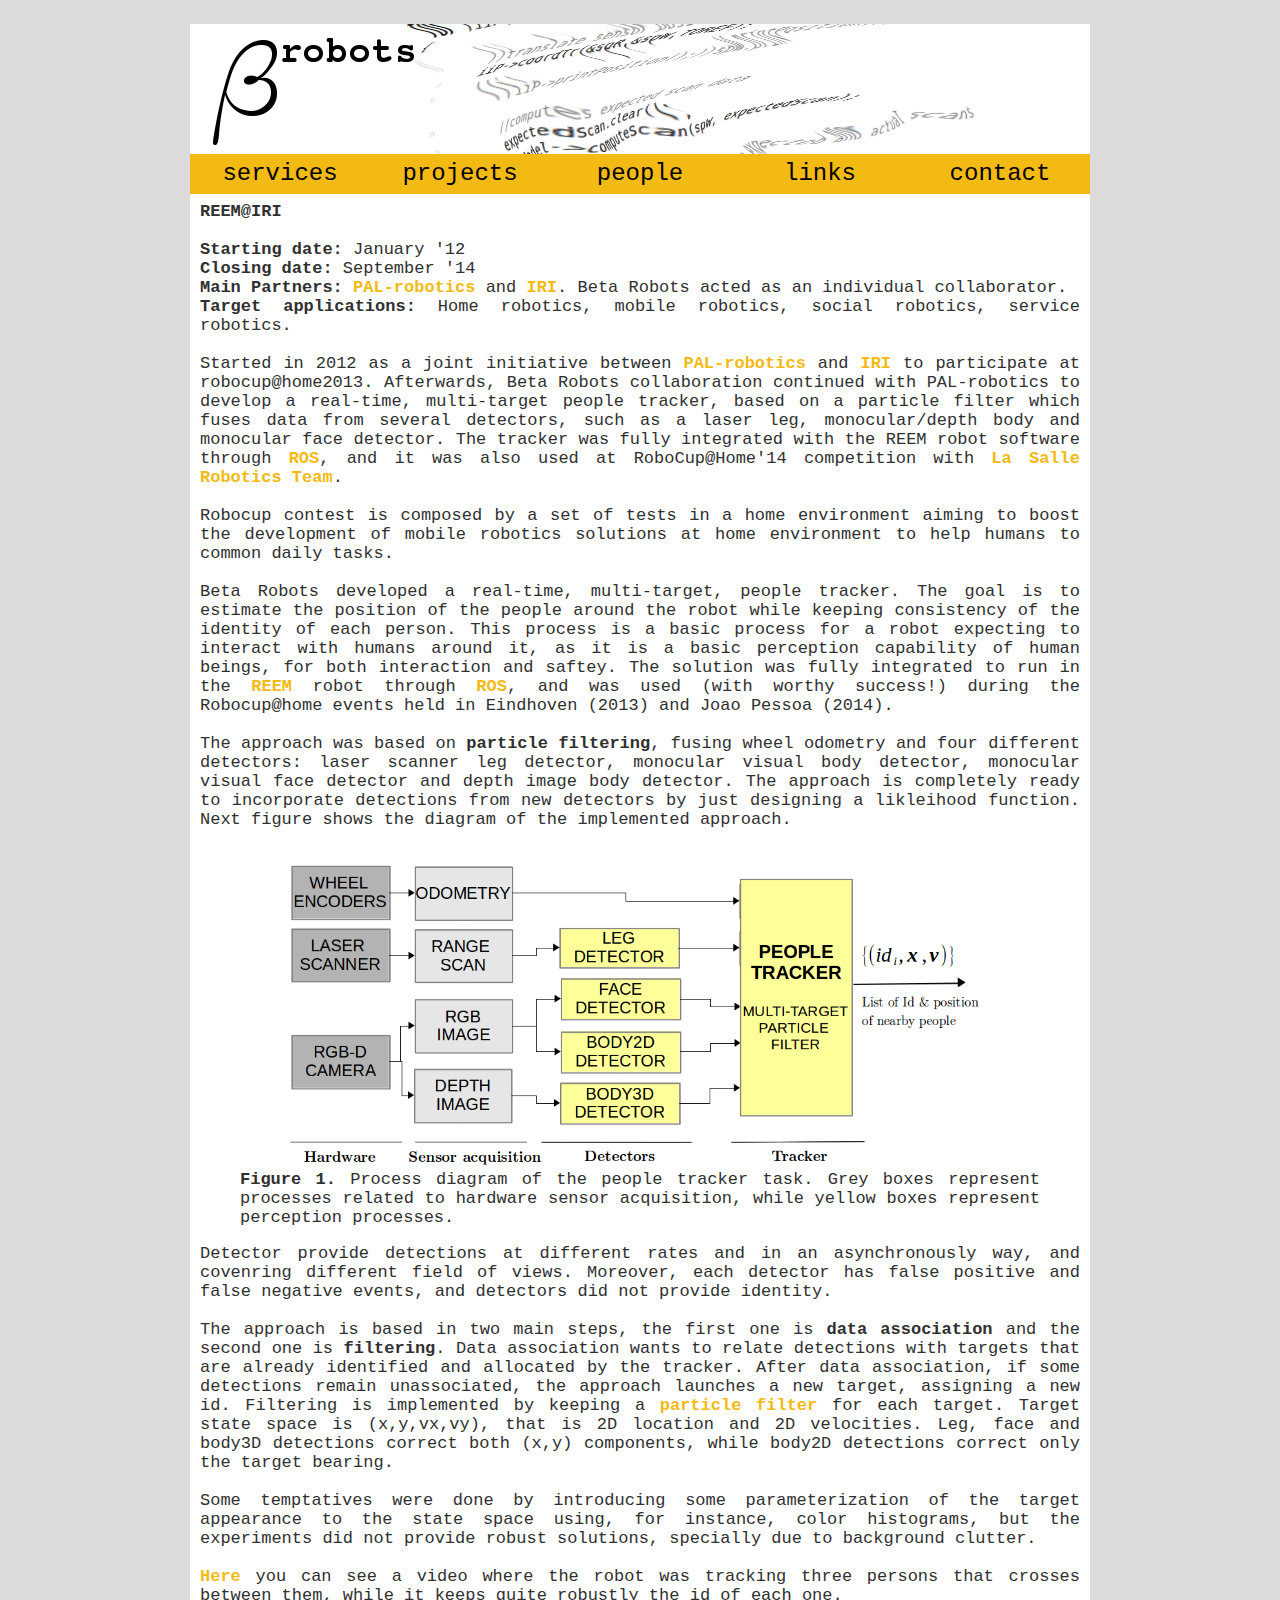
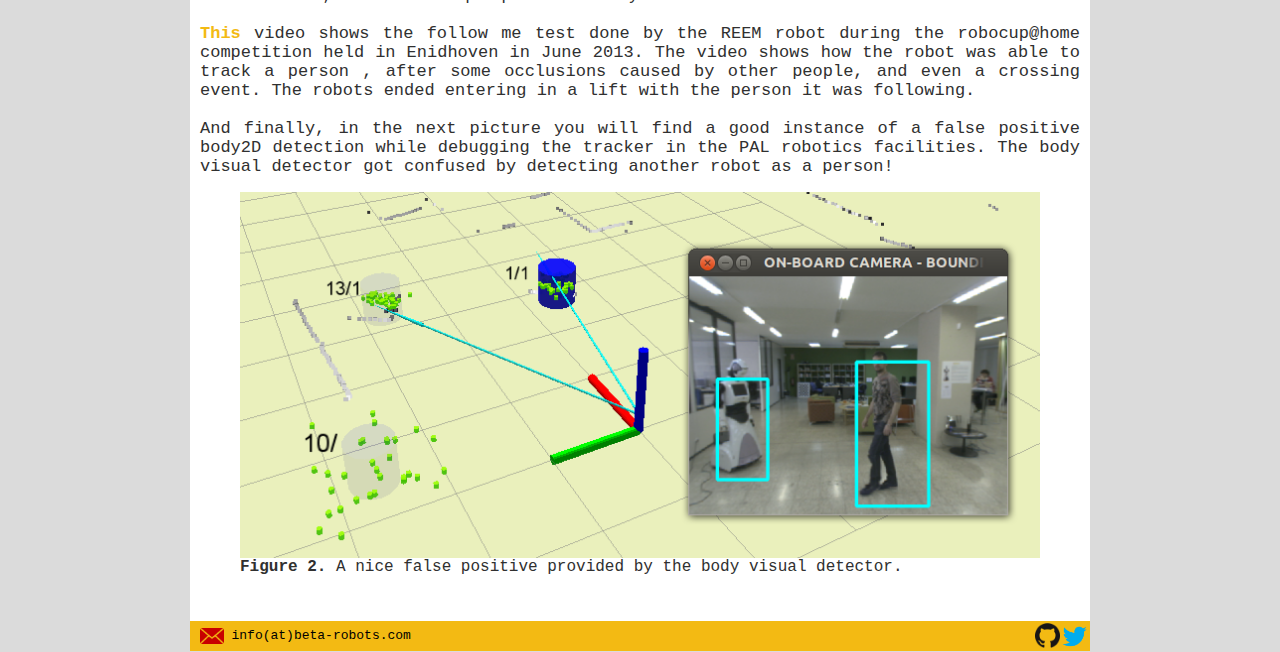
<file: web/reemATiri.html>
<head>
  <meta http-equiv="Content-Type"
 content="text/html; charset=iso-8859-1">
  <title>Beta Robots - reem@IRI</title>
  <link href="css/style.css" rel="stylesheet" type="text/css">
</head>
<body>

<div id="main-wrapper">
<div id="top-wrapper">

<br>
<div id="banner"> 
<a href="../index.html"><img style="width: 900px; height: 130px;" alt="Beta Robots logo" src="images/br-header.jpg"></a>
</div>

<div id="nav">
<ul>
      <li><a href="services.html">services</a></li>
      <li><a href="projects.html">projects</a></li>
      <li><a href="people.html">people</a></li>
      <li><a href="links.html">links</a></li>
      <li><a href="contact.html">contact</a></li>
</ul>
</div>

<div id="wrapper">
<br>
<br>
<b>REEM@IRI</b>
<br>
<br>
<b>Starting date: </b> January '12
<br>
<b>Closing date: </b> September '14
<br>
<b>Main Partners: </b> <a href="http://www.pal-robotics.com/" target="_blank"><b>PAL-robotics</b></a> and 
<a href="http://www.iri.upc.edu/" target="_blank"><b>IRI</b></a>. Beta Robots acted as an individual collaborator. 
<br>
<b>Target applications: </b> Home robotics, mobile robotics, social robotics, service robotics.
<br>
<br>
Started in 2012 as a joint initiative between 
<a href="http://www.pal-robotics.com/" target="_blank"><b>PAL-robotics</b></a>
and 
<a href="http://www.iri.upc.edu/" target="_blank"><b>IRI</b></a>
to participate at robocup@home2013.       
Afterwards, Beta Robots collaboration continued with PAL-robotics to develop a real-time, multi-target people tracker, based on a particle filter which fuses data from several detectors, such as a laser leg, monocular/depth body and monocular face detector. The tracker was fully integrated with the REEM robot software through 
<a href="http://www.ros.org" target="_blank"><b>ROS</b></a>, 
and it was also used at RoboCup@Home'14 competition with
<a href="http://www.salleurl.edu/WCM_Front/Final/Final/_0BTnejnhqPWNPyTZUV8nQDFeMZ7jdZSB9K8EokRc7LZpgVcCkByE3JHnMcO5NLwS6reWSz8OLeq5i0vc961cppnSEoRIYxgan0dTdxtCEKtlNlTBkMlmJg" target="_blank"><b>La Salle Robotics Team</b></a>.

<br>
<br>
Robocup contest is composed by a set of tests in a home environment aiming to boost the development of mobile robotics solutions at home environment to help humans to common daily tasks. 
<br>
<br>
Beta Robots developed a real-time, multi-target, people tracker. The goal is to estimate the position of the 
people around the robot while keeping consistency of the identity of each person. This process is a basic process 
for a robot expecting to interact with humans around it, as it is a basic perception capability of human beings, for both interaction and saftey.
The solution was fully integrated to run in the 
<a href="http://www.pal-robotics.com/en/robots/reem" target="_blank"><b>REEM</b></a> robot 
through <a href="http://www.ros.org" target="_blank"><b>ROS</b></a>, 
and was used (with worthy success!) during the Robocup@home events held in Eindhoven (2013) and Joao Pessoa (2014).
<br>
<br>
The approach was based on <b>particle filtering</b>, fusing wheel odometry and four different detectors: laser scanner leg detector, monocular visual body detector, monocular visual face detector and depth image body detector. The approach is completely ready to incorporate detections from new detectors by just designing a likleihood function. 

Next figure shows the diagram of the implemented approach.
<br>
<br>
<figure style=font-size:17px;>
      <img style="width: 700px; display: block; margin-left: auto; margin-right: auto" src="images/peopleTrackerDiagram.png">
      <figcaption>
      <b>Figure 1.</b> Process diagram of the people tracker task. Grey boxes represent processes related to hardware sensor
      acquisition, while yellow boxes represent perception processes. 
      </figcaption>
</figure>
Detector provide detections at different rates and in an asynchronously way, and covenring different field of views. Moreover, each detector has false positive and false negative events, and detectors did not provide identity.
<br>
<br>
The approach is based in two main steps, the first one is <b>data association</b> and the second one is <b>filtering</b>.
Data association wants to relate detections with targets that are already identified and allocated by the tracker. 
After data association, if some detections remain unassociated, the approach launches a new target, 
assigning a new id. 
Filtering is implemented by keeping a <a href="http://en.wikipedia.org/wiki/Particle_filter" target="_blank"><b>particle filter</b></a> 
for each target. Target state space is (x,y,vx,vy), that is 2D location and 2D velocities. Leg, face and body3D detections correct both (x,y) components, while body2D detections correct only the target bearing.
<br>
<br>
Some temptatives were done by introducing some parameterization of the target appearance to the state space using, for instance, 
color histograms, but the experiments did not provide robust solutions, specially due to background clutter. 
<br>
<br>
<a href="http://www.youtube.com/watch?v=MAFhN3ZPT7I" target="_blank"><b>Here</b></a> you can see a video where the robot
was tracking three persons that crosses between them, while it keeps quite robustly the id of each one. 
<!-- <iframe width="420" height="315" src="http://www.youtube.com/embed/MAFhN3ZPT7I?rel=0" frameborder="0" allowfullscreen></iframe> -->
<br>
<br>
<a href="http://www.youtube.com/watch?v=qd3SzjP9D48" target="_blank"><b>This</b></a> video shows the follow me test done by the 
REEM robot during the robocup@home competition held in Enidhoven in June 2013. The video shows how the robot was 
able to track a person , after some occlusions caused by other people, and even a crossing event. The robots ended entering in a lift with the person it was following.
<br>
<br>
And finally, in the next picture you will find a good instance of a false positive body2D detection while debugging the tracker 
in the PAL robotics facilities. The body visual detector got confused by detecting another robot as a person!
<figure style=font-size:16px;>
      <img style="width: 800px; display: block; margin-left: auto; margin-right: auto" src="images/falsePositive.png">
      <figcaption><b>Figure 2.</b> A nice false positive provided by the body visual detector.</figcaption>
</figure>
<br>
</div>

<div id="footer">
<ul>
  <li style="text-align: left;">
        <img style="padding-left: 10px; vertical-align: middle; height: 16px;" src="images/mail-icon-3.png">
        info(at)beta-robots.com 
  </li>
  <li style="text-align: right;"> 
<!--    <a href="https://github.com/beta-robots" target="_blank" float="left"> beta-robots</a> -->
<!--    <img style="width: 67px; height:25px; " src="web/images/github_logo.png"> -->
        <a href="https://github.com/beta-robots" target="_blank" float="left"> 
            <img style="margin-top: 2px; height:25px; " src="images/github_logo.png">
        </a>      
<!--    <a href="https://twitter.com/btRobots" target="_blank" float="left"> @btRobots</a> -->
<!--    <img style="width: 30px; height:30px; float: right" src="web/images/twitter-bird-light-bgs.png"> -->
        <a href="https://twitter.com/btRobots" target="_blank" float="left">
            <img style="width: 30px; height:30px; float: right" src="images/twitter-bird-light-bgs.png">
        </a>
  </li>
</ul>
</div>

</div>
</div>



</body>
</html>

<script>
  (function(i,s,o,g,r,a,m){i['GoogleAnalyticsObject']=r;i[r]=i[r]||function(){
  (i[r].q=i[r].q||[]).push(arguments)},i[r].l=1*new Date();a=s.createElement(o),
  m=s.getElementsByTagName(o)[0];a.async=1;a.src=g;m.parentNode.insertBefore(a,m)
  })(window,document,'script','//www.google-analytics.com/analytics.js','ga');

  ga('create', 'UA-46601430-1', 'beta-robots.com');
  ga('send', 'pageview');

</script>
</file>
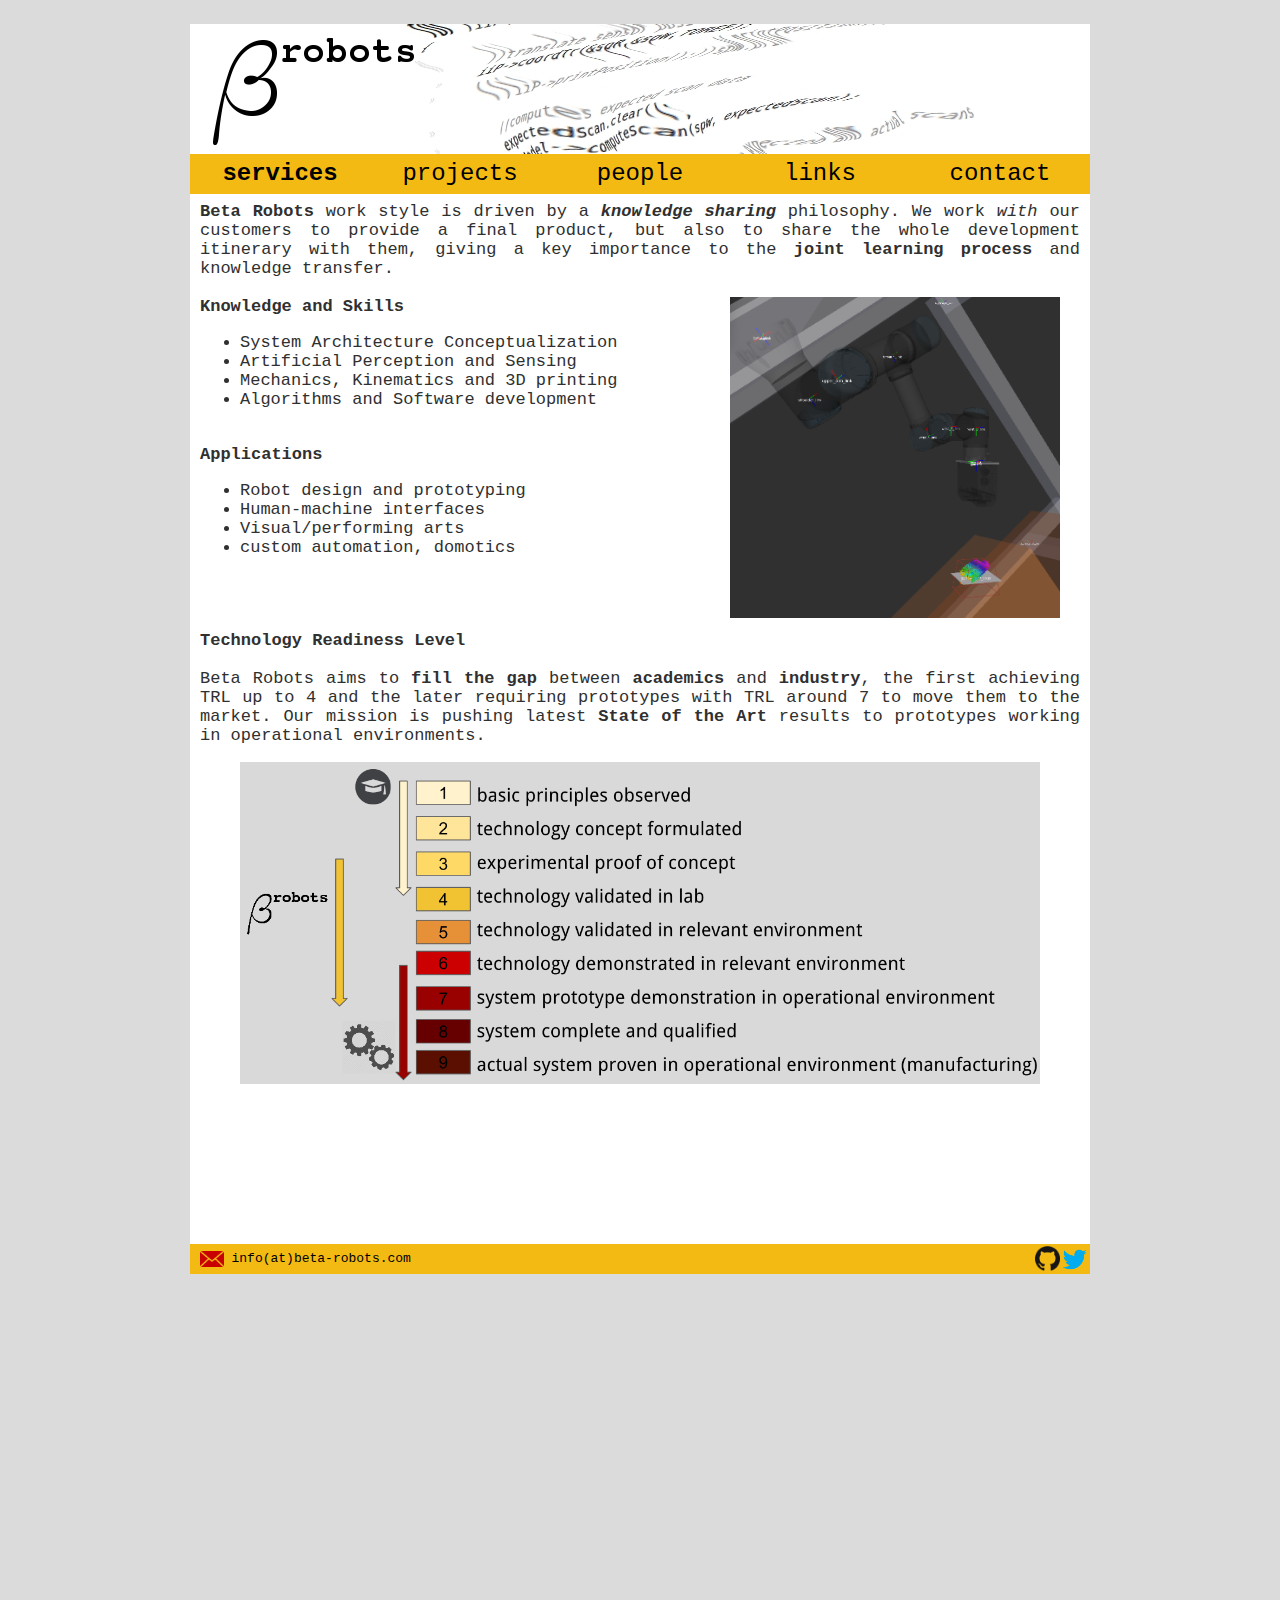
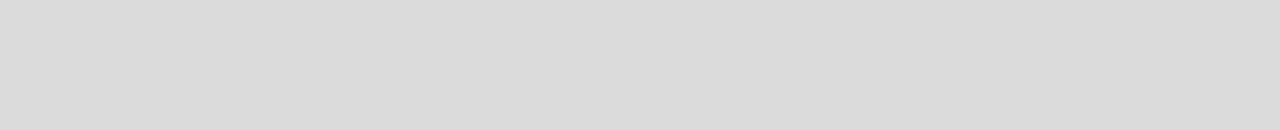
<file: web/services.html>
<head>
  <meta http-equiv="Content-Type"
 content="text/html; charset=iso-8859-1">
  <title>Beta Robots - Services</title>
  <link href="css/style.css" rel="stylesheet" type="text/css">
</head>
<body>

<div id="main-wrapper">
<div id="top-wrapper">

<br>
<div id="banner"> 
<!-- <a href="index.html"><img style="width: 900px; height: 130px;" alt="Beta Robots logo" src="images/br-header.jpg"></a> -->
<a href="../index.html"><img alt="Beta Robots logo" src="images/br-header.jpg"></a>
</div>

<div id="nav">
<ul>
      <li><b>services</b></li>
      <li><a href="projects.html">projects</a></li>
      <li><a href="people.html">people</a></li>
      <li><a href="links.html">links</a></li>
      <li><a href="contact.html">contact</a></li>
</ul>
</div>

<div id="wrapper">
<br>
<br>
<b>Beta Robots</b> work style is driven by a <b><i>knowledge sharing</i></b> philosophy. We work <i>with</i> our customers to provide a final product, but also to share the whole development itinerary with them, giving a key importance to the <b>joint learning process</b> and knowledge transfer. 
<!-- Our aim is to move research results into innovative products. -->
<br>
<br>
<!-- <b>Knowledge domain: </b>Our key expertise area is <b>Robotics</b>, from <b>Kinematics</b> to <b>Artificial Perception</b>. -->
<img style="width: 330px; margin: 0 20; float: right" src="images/ur_cam.png">
<b>Knowledge and Skills</b> 
<ul>
  <li>System Architecture Conceptualization</li>
  <li>Artificial Perception and Sensing</li>
  <li>Mechanics, Kinematics and 3D printing</li>
  <li>Algorithms and Software development</li>
</ul>
<br>
<b>Applications</b>
<ul>
  <li>Robot design and prototyping</li>
  <li>Human-machine interfaces</li>
  <li>Visual/performing arts</li>
  <li>custom automation, domotics</li>
</ul>
<br>
<br>
<br>

<b>Technology Readiness Level</b>
<br>
<br>
Beta Robots aims to <b>fill the gap</b> between <b>academics</b> and <b>industry</b>, the first achieving TRL up to 4 and the later requiring prototypes with TRL around 7 to move them to the market. Our mission is pushing latest <b>State of the Art</b> results to prototypes working in operational environments. 
<br>
<p style="text-align:center;"><img style="width: 800px; margin: 0 6;" src="images/trl_beta_robots.png"></p>
<br>
<br>
<br>
<br>
<br>


<!--<table>
<tr>
      <td>
      <img style="width: 240px; height: 200px;" src="images/arduino.jpg">
      </td>
      <td>
      <img style="width: 100px; height: 200px;" src="images/circuitSketch.jpg">
      </td>
      <td>
      <img style="width: 230px; height: 200px;" src="images/ballDetection.png">
      </td>            
      <td>
      <img style="width: 105px; height: 200px;" src="images/curve.png">
      </td>      
      <td>
      <img style="width: 205px; height: 200px;" src="images/ur_cam.png">
      </td>            
</tr>      
</table>-->
<br>
<br>
</div>

<div id="footer">
<ul>
  <li style="text-align: left;">
        <img style="padding-left: 10px; vertical-align: middle; height: 16px;" src="images/mail-icon-3.png">
        info(at)beta-robots.com 
  </li>
  <li style="text-align: right;"> 
<!--    <a href="https://github.com/beta-robots" target="_blank" float="left"> beta-robots</a> -->
<!--    <img style="width: 67px; height:25px; " src="web/images/github_logo.png"> -->
        <a href="https://github.com/beta-robots" target="_blank" float="left"> 
            <img style="margin-top: 2px; height:25px; " src="images/github_logo.png">
        </a>      
<!--    <a href="https://twitter.com/btRobots" target="_blank" float="left"> @btRobots</a> -->
<!--    <img style="width: 30px; height:30px; float: right" src="web/images/twitter-bird-light-bgs.png"> -->
        <a href="https://twitter.com/btRobots" target="_blank" float="left">
            <img style="width: 30px; height:30px; float: right" src="images/twitter-bird-light-bgs.png">
        </a>
  </li>
</ul>
</div>
<br>
<br>
</div>
</div>

<br>
<br>
<br>
<br>
<br>
<br>
<br>
<br>
<br>
<br>
<br>
<br>
<br>
<br>
<br>
<br>
<br>
<br>
<br>
<br>
<br>
<br>
<br>
<br>
<br>
<br>
<br>
<br>
<br>
<br>
<br>
<br>


</body>
</html>

<script>
  (function(i,s,o,g,r,a,m){i['GoogleAnalyticsObject']=r;i[r]=i[r]||function(){
  (i[r].q=i[r].q||[]).push(arguments)},i[r].l=1*new Date();a=s.createElement(o),
  m=s.getElementsByTagName(o)[0];a.async=1;a.src=g;m.parentNode.insertBefore(a,m)
  })(window,document,'script','//www.google-analytics.com/analytics.js','ga');

  ga('create', 'UA-46601430-1', 'beta-robots.com');
  ga('send', 'pageview');

</script>
</file>
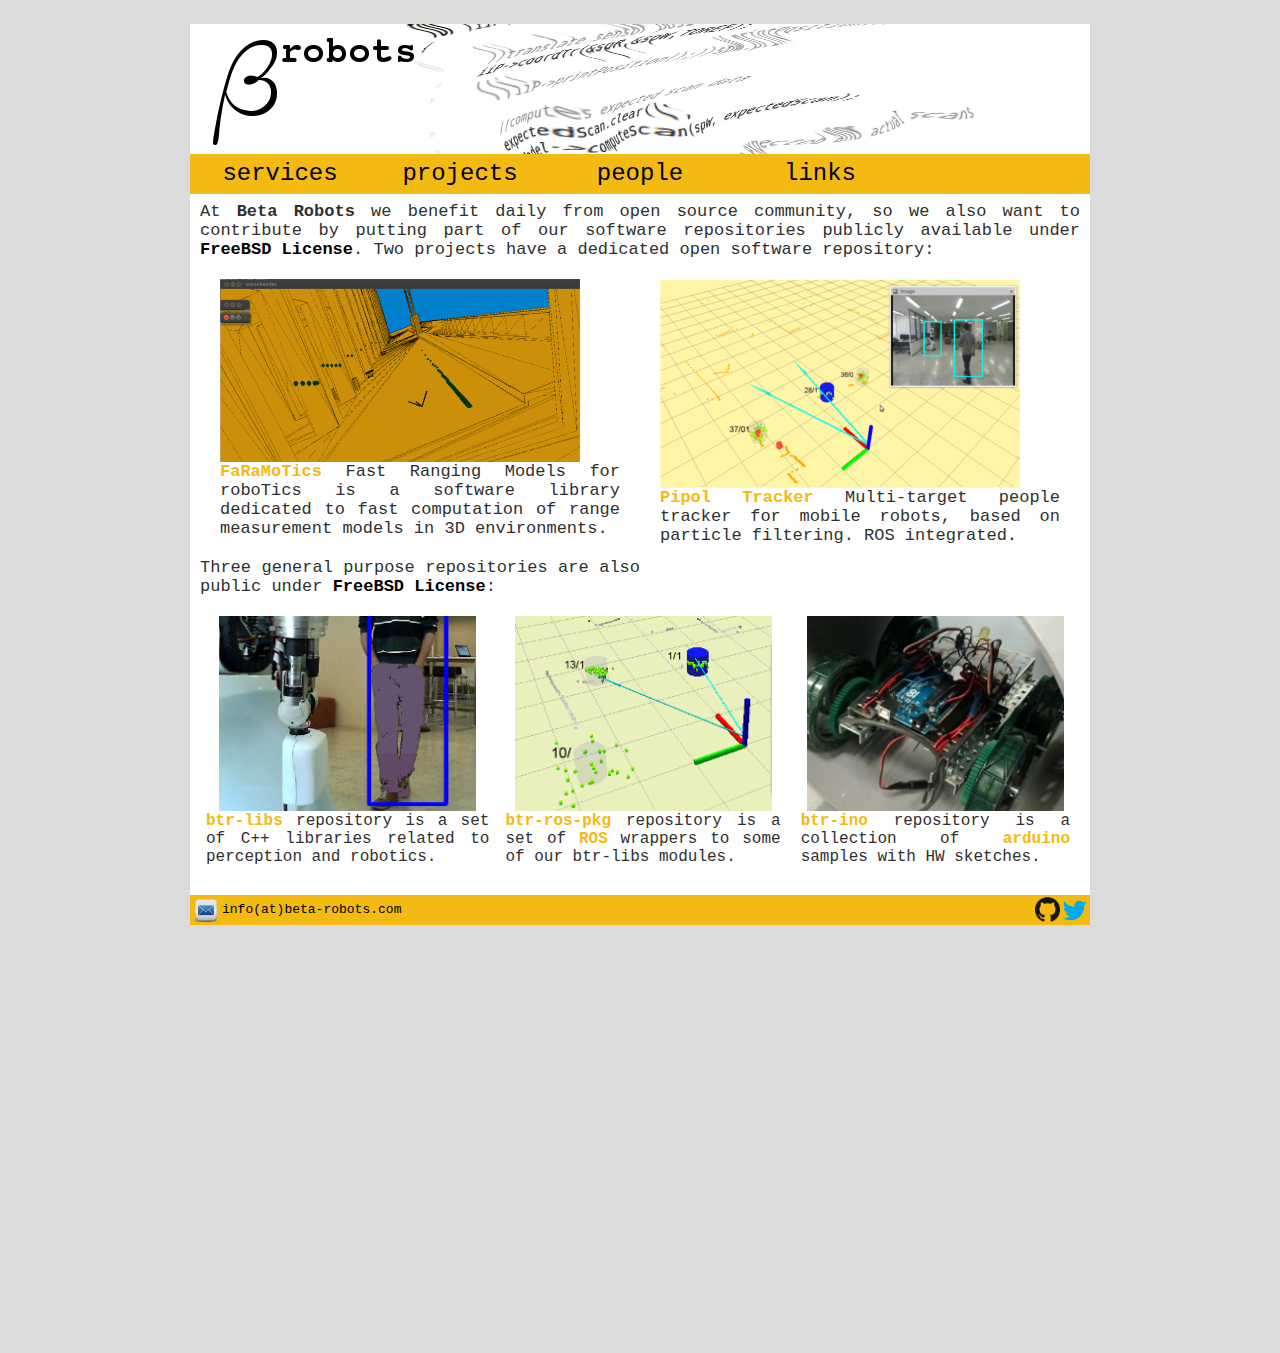
<file: web/software.html>
<head>
  <meta http-equiv="Content-Type"
 content="text/html; charset=iso-8859-1">
  <title>Beta Robots - Software</title>
  <link href="css/style.css" rel="stylesheet" type="text/css">
</head>
<body>

<div id="main-wrapper">
<div id="top-wrapper">

<br>
<div id="banner"> 
<!-- <a href="index.html"><img style="width: 900px; height: 130px;" alt="Beta Robots logo" src="images/br-header.jpg"></a> -->
<a href="../index.html"><img alt="Beta Robots logo" src="images/br-header.jpg"></a>
</div>

<div id="nav">
<ul>
      <li><a href="services.html">services</a></li>
      <li><a href="projects.html">projects</a></li>
<!--       <li><b>software</b></li> -->
      <li><a href="people.html">people</a></li>
      <li><a href="links.html">links</a></li>
</ul>
</div>

<div id="wrapper">
<br>
<br>
At <b>Beta Robots</b> we benefit daily from open source community, so we also want to contribute by putting part of our software 
repositories publicly available under <a style= "color: #000;text-decoration:none;" href="http://en.wikipedia.org/wiki/BSD_licenses" target="_blank"><b>FreeBSD License</b></a>. Two projects have a dedicated open software repository:

<div id="column12">
<img style="width: 360px; float: center; text-align:center" src="images/faramotics2.png">
<br>
<a href="https://github.com/beta-robots/faramotics/wiki" target="_blank"><b>FaRaMoTics</b></a> Fast Ranging Models for roboTics  is a software library dedicated to fast computation of range measurement models in 3D environments.
<br>
</div>

<div id="column22">
<img style="width: 360px; float: center; text-align:center" src="images/pipolTracker2.png">
<br>
<a href="https://github.com/beta-robots/pipol_tracker/wiki" target="_blank"><b>Pipol Tracker</b></a> Multi-target people tracker for mobile robots, based on particle filtering. ROS integrated.
</div>

<br>
<br>
<br>
<br>
<br>
<br>
<br>
<br>
<br>
<br>
<br>
<br>
<br>
<br>
<br>
<br>
Three general purpose repositories are also public under <a style= "color: #000;text-decoration:none;" href="http://en.wikipedia.org/wiki/BSD_licenses" target="_blank"><b>FreeBSD License</b></a>: 
<br>
<br>
<table style="text-align: center; font-size: 16px;">
<tr>
      <td style="vertical-align: center;">
      <img style="width: 257px; height: 195px;" src="images/btr-libs.png">
      </td>
      <td style="vertical-align: center;">
      <img style="width: 257px; height: 195px;" src="images/btr-ros-pkg.png">
      </td>
      <td style="vertical-align: center;">
      <img style="width: 257px; height: 195px;" src="images/btr-ino.jpg">
      </td>
<tr>
      <td style="vertical-align: top; text-align:justify; padding:0px 6px">
      <a href="https://github.com/beta-robots/btr-libs/wiki" target="_blank"><b>btr-libs</b></a> 
      repository is a set of C++ libraries related to perception and robotics.
      </td>
      <td style="vertical-align: top; text-align:justify; padding:0px 10px">
      <a href="https://github.com/beta-robots/btr-ros-pkg/wiki" target="_blank"><b>btr-ros-pkg</b></a> 
      repository is a set of <a href="http://wiki.ros.org/" target="_blank"><b>ROS</b></a> 
      wrappers to some of our btr-libs modules.
      </td>
      <td style="vertical-align: top; text-align:justify; padding:0px 10px">
      <a href="https://github.com/beta-robots/btr-ino/wiki" target="_blank"><b>btr-ino</b></a> 
      repository is a collection of <a href="http://arduino.cc/en/" target="_blank"><b>arduino</b></a> 
      samples with HW sketches.
      </td>
</tr>
</table>
<br>
</div>

<div id="footer">
<ul>
  <li style="text-align: left;">
        <img style="width: 32px; height: 32px; float: left" src="images/mail-icon-2.png">
        info(at)beta-robots.com 
  </li>
  <li style="text-align: right;"> 
<!--    <a href="https://github.com/beta-robots" target="_blank" float="left"> beta-robots</a> -->
<!--    <img style="width: 67px; height:25px; " src="web/images/github_logo.png"> -->
        <a href="https://github.com/beta-robots" target="_blank" float="left"> 
            <img style="margin-top: 2px; height:25px; " src="images/github_logo.png">
        </a>      
<!--    <a href="https://twitter.com/btRobots" target="_blank" float="left"> @btRobots</a> -->
<!--    <img style="width: 30px; height:30px; float: right" src="web/images/twitter-bird-light-bgs.png"> -->
        <a href="https://twitter.com/btRobots" target="_blank" float="left">
            <img style="width: 30px; height:30px; float: right" src="images/twitter-bird-light-bgs.png">
        </a>
  </li>
</ul>
</div>

</div>
</div>

<br>
<br>
<br>
<br>
<br>
<br>
<br>
<br>
<br>
<br>
<br>
<br>
<br>
<br>
<br>
<br>
<br>
<br>
<br>
<br>
<br>
<br>
<br>
<br>
<br>
<br>
<br>
<br>
<br>
<br>
<br>
<br>


</body>
</html>

<script>
  (function(i,s,o,g,r,a,m){i['GoogleAnalyticsObject']=r;i[r]=i[r]||function(){
  (i[r].q=i[r].q||[]).push(arguments)},i[r].l=1*new Date();a=s.createElement(o),
  m=s.getElementsByTagName(o)[0];a.async=1;a.src=g;m.parentNode.insertBefore(a,m)
  })(window,document,'script','//www.google-analytics.com/analytics.js','ga');

  ga('create', 'UA-46601430-1', 'beta-robots.com');
  ga('send', 'pageview');

</script>
</file>
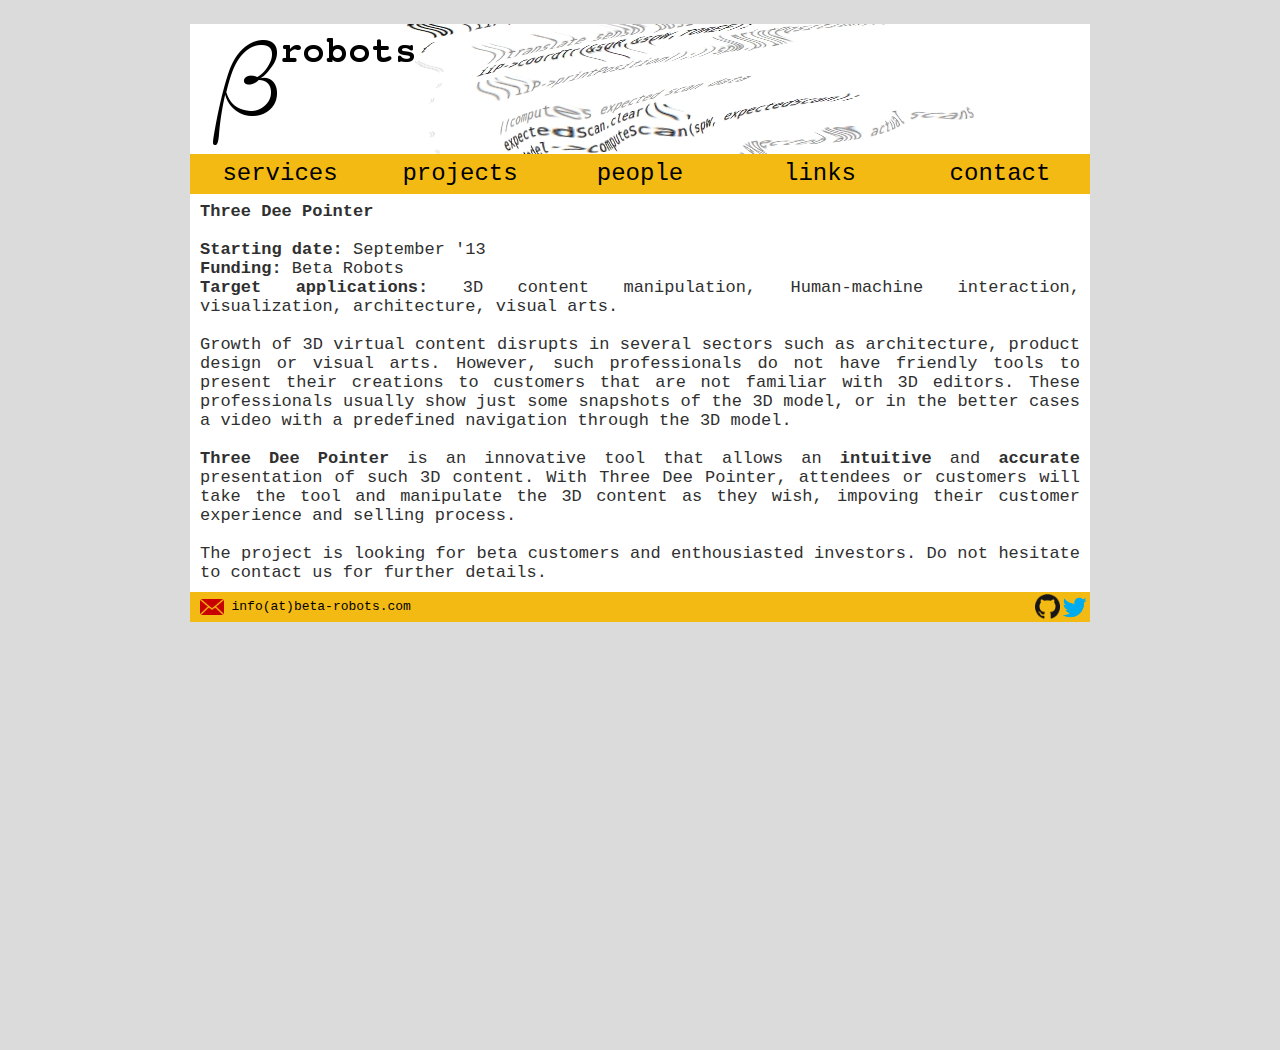
<file: web/threeDee.html>
<head>
  <meta http-equiv="Content-Type"
 content="text/html; charset=iso-8859-1">
  <title>Beta Robots - Three Dee Pointer</title>
  <link href="css/style.css" rel="stylesheet" type="text/css">
</head>
<body>

<div id="main-wrapper">
<div id="top-wrapper">

<br>
<div id="banner"> 
<a href="../index.html"><img style="width: 900px; height: 130px;" alt="Beta Robots logo" src="images/br-header.jpg"></a>
</div>

<div id="nav">
<ul>
      <li><a href="services.html">services</a></li>
      <li><a href="projects.html">projects</a></li>
      <li><a href="people.html">people</a></li>
      <li><a href="links.html">links</a></li>
      <li><a href="contact.html">contact</a></li>
</ul>
</div>

<div id="wrapper">
<br>
<br>
<b>Three Dee Pointer</b>
<br>
<br>
<b>Starting date: </b> September '13
<br>
<b>Funding: </b> Beta Robots
<br>
<b>Target applications: </b> 3D content manipulation, Human-machine interaction, visualization, architecture, visual arts.
<br>
<br>
Growth of 3D virtual content disrupts in several sectors such as architecture, product design or visual arts. However, 
such professionals do not have friendly tools to present their creations to customers that are not familiar with
3D editors. These professionals usually show just some snapshots of the 3D model, or in the better cases a video with a 
predefined navigation through the 3D model. 
<br>
<br>
<b>Three Dee Pointer</b> is an innovative tool that allows an <b>intuitive</b> and <b>accurate</b> presentation of such 3D content. 
With Three Dee Pointer, attendees or customers will take the tool and manipulate the 3D content as they wish, impoving their 
customer experience and selling process. 
<br>
<br>
The project is looking for beta customers and enthousiasted investors. Do not hesitate to contact us for further details.

</div>

<div id="footer">
<ul>
  <li style="text-align: left;">
        <img style="padding-left: 10px; vertical-align: middle; height: 16px;" src="images/mail-icon-3.png">
        info(at)beta-robots.com 
  </li>
  <li style="text-align: right;"> 
<!--    <a href="https://github.com/beta-robots" target="_blank" float="left"> beta-robots</a> -->
<!--    <img style="width: 67px; height:25px; " src="web/images/github_logo.png"> -->
        <a href="https://github.com/beta-robots" target="_blank" float="left"> 
            <img style="margin-top: 2px; height:25px; " src="images/github_logo.png">
        </a>      
<!--    <a href="https://twitter.com/btRobots" target="_blank" float="left"> @btRobots</a> -->
<!--    <img style="width: 30px; height:30px; float: right" src="web/images/twitter-bird-light-bgs.png"> -->
        <a href="https://twitter.com/btRobots" target="_blank" float="left">
            <img style="width: 30px; height:30px; float: right" src="images/twitter-bird-light-bgs.png">
        </a>
  </li>
</ul>
</div>

</div>
</div>

<br>
<br>
<br>
<br>
<br>
<br>
<br>
<br>
<br>
<br>
<br>
<br>
<br>
<br>
<br>
<br>
<br>
<br>
<br>
<br>
<br>
<br>
<br>
<br>
<br>
<br>
<br>
<br>
<br>
<br>
<br>
<br>


</body>
</html>

<script>
  (function(i,s,o,g,r,a,m){i['GoogleAnalyticsObject']=r;i[r]=i[r]||function(){
  (i[r].q=i[r].q||[]).push(arguments)},i[r].l=1*new Date();a=s.createElement(o),
  m=s.getElementsByTagName(o)[0];a.async=1;a.src=g;m.parentNode.insertBefore(a,m)
  })(window,document,'script','//www.google-analytics.com/analytics.js','ga');

  ga('create', 'UA-46601430-1', 'beta-robots.com');
  ga('send', 'pageview');

</script>
</file>
<file: web/css/style.css>
body{
        margin:0px; 
        padding:0px; 
        background:#dbdbdb; 
        font-family:Courier New, Verdana,"Times New Roman",Times,serif;  
        font-size:12px; 
        color:#303030;
}

#main-wrapper{
        float:none;                
        width:900px; 
        margin:0 auto; 
        padding:10px;
        font-size:12px; 
}

#top-wrapper{
        float:none;        
        width:900px; 
        margin:0 auto; 
        padding:0px;
        font-size:12px;         
}

#banner{
        float:none;        
        width:900px; 
        height:130px;         
/*         background:url(br-header.jpg) top no-repeat; */
}

#nav{
        float:left;
        width:900px; 
        padding:0px; 
        background-color:#F3BA13; 
        height:40px;
}

#nav ul{
        float:left;        
        width:900px; 
        margin:0px; 
        padding:0px; 
        list-style-type:none; 
        display: inline;
}

#nav ul li{
        float:left;
        width:180px; 
        line-height:40px; 
        text-align:center;        
        margin: 0px; 
        padding: 0px;
        text-align:center; 
/*         font-family:Verdana,"Times New Roman",Times,serif;  */
        font-size:24px;
        color:#000; 
        text-decoration:none;
/*         display: inline; */
}

#nav ul li a{
        float:left; 
        width:180px;         
        line-height:40px;         
        text-align:center;
        margin: 0px;         
        padding:0px;
/*         font-family:Verdana,"Times New Roman",Times,serif;  */
        font-size:24px;
        color:#000; 
        text-decoration:none; 
/*         display: inline; */
}

#nav ul li a:hover{
        float:left; 
        width:180px;        
        line-height:40px;
        text-align:center;
        margin: 0px;         
        padding:0px;
/*         font-family:Verdana,"Times New Roman",Times,serif;  */
        font-size:24px;
        color:#000;
        text-decoration:none; 
        display: inline;
        background-color:#FAD954;        
}

#wrapper{
        width:880px; 
        float:none; 
        background:#fff; 
        padding:10px 10px;
/*         font-family:Verdana,"Times New Roman",Times,serif;  */
        font-size:17px;
        text-align:justify;
}

#wrapper a{ /*  trying to set the link style here .... */
        color: #F3BA13;
        text-decoration:none;
}

#wrapper table{
      text-align: justify;
      padding:2px 0px;/* 2px 0px;/*top, right, down, left*/
      border:0px solid white;
      border-collapse: collapse;
/*       border-spacing: 2px 10px 2px 0px;/*firts value is horizontal, then vertical */
      font-size:17px;
}

#column12{
        width:400px; 
        float:left;
        background:#fff; 
        padding:20px 20px;
/*         font-family:Verdana,"Times New Roman",Times,serif;  */
        font-size:17px;
        text-align:justify;
/*         margin:auto;  */
/*        vertical-align: center;
        horizontal-align: center;*/        
}      

#column22{
        width:400px; 
        float:right; 
        background:#fff; 
        padding:20px 20px;
/*         font-family:Verdana,"Times New Roman",Times,serif;  */
        font-size:17px;
        text-align:justify;
}      
        
#footer{
        float:left;         
        width:900px; 
        background-color:#F3BA13; 
        height:30px;/*without UVIC banner
/*         line-height:110px; /*with UVIC banner*/
}

#footer ul{
        float:left;        
        width:900px; 
        margin:0px; 
        padding:0px; 
        list-style-type:none; 
        display: inline;
}

#footer ul li{
        float:left; 
        width:450px;         
        line-height:30px; 
        text-align:left; 
        margin:0px;         
        padding:0px;
/*         font-family:Verdana,"Times New Roman",Times,serif;  */
        font-size:13px;
        color:#000; 
        text-decoration:none; 
        display: inline;
}

#footer ul li a{
/*         float:left;  */
        width:450px;                 
        line-height:30px; 
        margin:0px;         
        padding:0px;        
/*         font-family:Verdana,"Times New Roman",Times,serif;  */
        font-size:13px;
        color:#000; 
        text-decoration:none; 
        display: inline;        
}

/*#footerLocant{
        float:left;         
        width:900px; 
        background-color:#ff950e;
        height:30px;
}*/

/*#tableFrame{
      text-align: justify;
}*/
</file>
